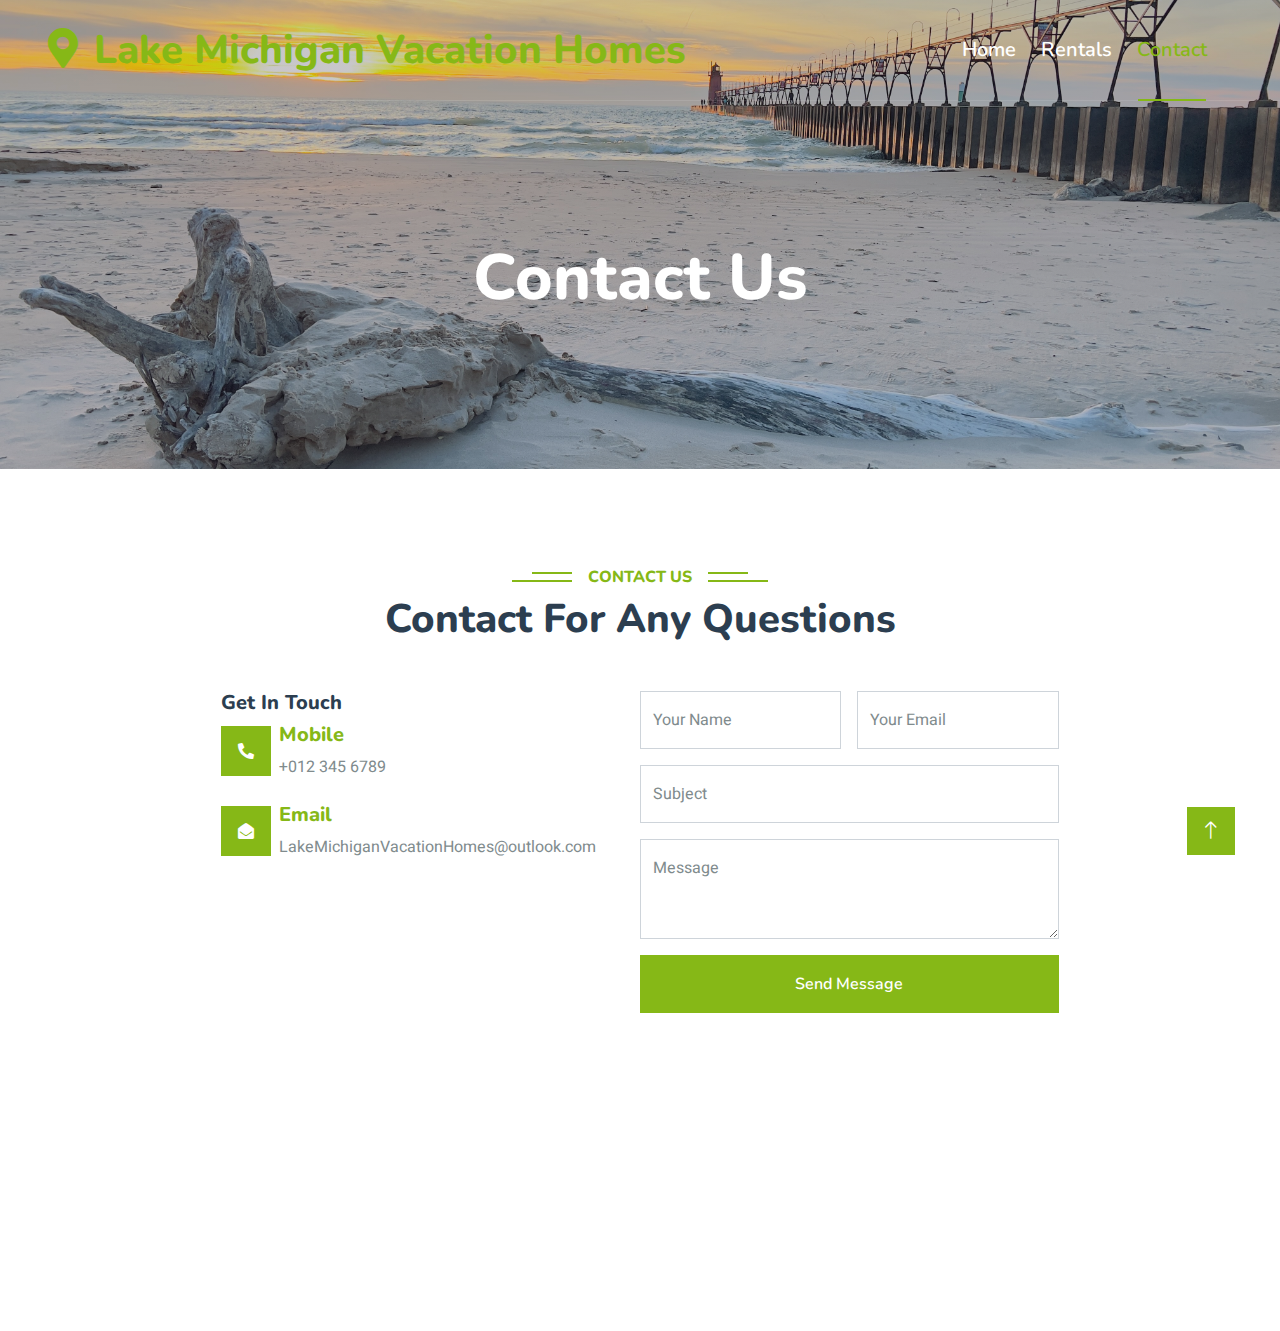
<file: contact.html>
<!DOCTYPE html>
<html lang="en">

<head>
    <meta charset="utf-8">
    <title>Contact</title>
    <meta content="width=device-width, initial-scale=1.0" name="viewport">
    <meta content="" name="keywords">
    <meta content="" name="description">

    <!-- Favicon -->
    <link href="img/favicon.ico" rel="icon">

    <!-- Google Web Fonts -->
    <link rel="preconnect" href="https://fonts.googleapis.com">
    <link rel="preconnect" href="https://fonts.gstatic.com" crossorigin>
    <link href="https://fonts.googleapis.com/css2?family=Heebo:wght@400;500;600&family=Nunito:wght@600;700;800&display=swap" rel="stylesheet">

    <!-- Icon Font Stylesheet -->
    <link href="https://cdnjs.cloudflare.com/ajax/libs/font-awesome/5.10.0/css/all.min.css" rel="stylesheet">
    <link href="https://cdn.jsdelivr.net/npm/bootstrap-icons@1.4.1/font/bootstrap-icons.css" rel="stylesheet">

    <!-- Libraries Stylesheet -->
    <link href="lib/animate/animate.min.css" rel="stylesheet">
    <link href="lib/owlcarousel/assets/owl.carousel.min.css" rel="stylesheet">
    <link href="lib/tempusdominus/css/tempusdominus-bootstrap-4.min.css" rel="stylesheet" />

    <!-- Customized Bootstrap Stylesheet -->
    <link href="css/bootstrap.min.css" rel="stylesheet">

    <!-- Template Stylesheet -->
    <link href="css/style.css" rel="stylesheet">
</head>

<body>
    <!-- Spinner Start -->
    <div id="spinner" class="show bg-white position-fixed translate-middle w-100 vh-100 top-50 start-50 d-flex align-items-center justify-content-center">
        <div class="spinner-border text-primary" style="width: 3rem; height: 3rem;" role="status">
            <span class="sr-only">Loading...</span>
        </div>
    </div>
    <!-- Spinner End -->

    <!-- Navbar & Hero Start -->
    <div class="container-fluid position-relative p-0">
        <nav class="navbar navbar-expand-lg navbar-light px-4 px-lg-5 py-3 py-lg-0">
            <a href="" class="navbar-brand p-0">
                <h1 class="text-primary m-0"><i class="fa fa-map-marker-alt me-3"></i>Lake Michigan Vacation Homes</h1>
                <!-- <img src="img/logo.png" alt="Logo"> -->
            </a>
            <button class="navbar-toggler" type="button" data-bs-toggle="collapse" data-bs-target="#navbarCollapse">
                <span class="fa fa-bars"></span>
            </button>
            <div class="collapse navbar-collapse" id="navbarCollapse">
                <div class="navbar-nav ms-auto py-0">
                    <a href="index.html" class="nav-item nav-link">Home</a>
                    <a href="rentals.html" class="nav-item nav-link">Rentals</a>
                    <a href="contact.html" class="nav-item nav-link active">Contact</a>
                </div>
            </div>
        </nav>

        <div class="container-fluid bg-primary py-5 mb-5 hero-header">
            <div class="container py-5">
                <div class="row justify-content-center py-5">
                    <div class="col-lg-10 pt-lg-5 mt-lg-5 text-center">
                        <h1 class="display-3 text-white animated slideInDown">Contact Us</h1>
                    </div>
                </div>
            </div>
        </div>
    </div>
    <!-- Navbar & Hero End -->


<!-- Contact Start -->
    <div class="container-xxl py-5">
        <div class="row">
            <div class="container">
                <div class="text-center wow fadeInUp" data-wow-delay="0.1s">
                    <h6 class="section-title bg-white text-center text-primary px-3">Contact Us</h6>
                    <h1 class="mb-5">Contact For Any Questions</h1>
                </div>
                <div class="row g-4">
                    <div class="d-flex justify-content-center">
                        <div class="col-lg-4 col-md-6 wow fadeInUp" data-wow-delay="0.1s">
                            <h5>Get In Touch</h5>
                            <div class="d-flex align-items-center mb-4">
                                <div class="d-flex align-items-center justify-content-center flex-shrink-0 bg-primary" style="width: 50px; height: 50px;">
                                    <i class="fa fa-phone-alt text-white"></i>
                                </div>
                                <div class="ms-2">
                                    <h5 class="text-primary">Mobile</h5>
                                    <p class="mb-0">+012 345 6789</p>
                                </div>
                            </div>
                            <div class="d-flex align-items-center">
                                <div class="d-flex align-items-center justify-content-center flex-shrink-0 bg-primary" style="width: 50px; height: 50px;">
                                    <i class="fa fa-envelope-open text-white"></i>
                                </div>
                                <div class="ms-2">
                                    <h5 class="text-primary">Email</h5>
                                    <p class="mb-0">LakeMichiganVacationHomes@outlook.com</p>
                                </div>
                            </div>
                        </div>
                        <!-- write email starts -->
                        <div class="col-lg-4 col-md-12 wow fadeInUp" data-wow-delay="0.5s">
                            <form action="https://formsubmit.co/LakeMichiganVacationHomes@outlook.com" method="POST">
                                <div class="row g-3">
                                    <div class="col-md-6">
                                        <div class="form-floating">
                                            <input type="text" class="form-control" id="name" placeholder="Your Name" name="name">
                                            <label for="name">Your Name</label>
                                        </div>
                                    </div>
                                    <div class="col-md-6">
                                        <div class="form-floating">
                                            <input type="email" class="form-control" id="email" placeholder="Your Email" name="email">
                                            <label for="email">Your Email</label>
                                        </div>
                                    </div>
                                    <div class="col-12">
                                        <div class="form-floating">
                                            <input type="text" class="form-control" id="subject" placeholder="Subject" name="subject">
                                            <label for="subject">Subject</label>
                                        </div>
                                    </div>
                                    <div class="col-12">
                                        <div class="form-floating">
                                            <textarea class="form-control" placeholder="Leave a message here" id="message" style="height: 100px" name="message"></textarea>
                                            <label for="message">Message</label>
                                        </div>
                                    </div>
                                    <div class="col-12">
                                        <button class="btn btn-primary w-100 py-3" type="submit">Send Message</button>
                                    </div>
                                </div>
                            </form>
                        </div>
                    </div>
                </div>
            </div>
        </div>
    </div>
    <!-- Contact End -->

    <!-- Footer Start -->
    <div class="container-fluid bg-dark text-light footer pt-3 mt-3 wow fadeIn" data-wow-delay="0.1s">
        <div class="container py-3">
            <div class="row g-3">
                <div class="col-lg-3 col-md-6">
                    <h4 class="text-white mb-3">Company</h4>
                    <a class="btn btn-link" href="index.html">About Us</a>
                    <a class="btn btn-link" href="contact.html">Contact Us</a>
                </div>
                <div class="col-lg-3 col-md-6">
                    <h4 class="text-white mb-3">Contact</h4>
                    <p class="mb-2"><i class="fa fa-phone-alt me-3"></i>+012 345 67890</p>
                    <p class="mb-2"><i class="fa fa-envelope me-3"></i>LakeMichiganVacationHomes@outlook.com</p>
                </div>
            </div>
        </div>
        <div class="container">
            <div class="copyright">
                <div class="row">
                    <div class="col-md-6 text-center text-md-start mb-3 mb-md-0">
                        &copy; <a class="border-bottom" href="#">Lake Michigan Vacation Homes</a>, All Right Reserved.

                        <!--/*** This template is free as long as you keep the footer author’s credit link/attribution link/backlink. If you'd like to use the template without the footer author’s credit link/attribution link/backlink, you can purchase the Credit Removal License from "https://htmlcodex.com/credit-removal". Thank you for your support. ***/-->
                        Designed By <a class="border-bottom" href="https://htmlcodex.com">HTML Codex</a>
                    </div>
                </div>
            </div>
        </div>
    </div>
    <!-- Footer End -->

    <!-- Back to Top -->
    <a href="#" class="btn btn-lg btn-primary btn-lg-square back-to-top"><i class="bi bi-arrow-up"></i></a>


    <!-- JavaScript Libraries -->
    <script src="https://code.jquery.com/jquery-3.4.1.min.js"></script>
    <script src="https://cdn.jsdelivr.net/npm/bootstrap@5.0.0/dist/js/bootstrap.bundle.min.js"></script>
    <script src="lib/wow/wow.min.js"></script>
    <script src="lib/easing/easing.min.js"></script>
    <script src="lib/waypoints/waypoints.min.js"></script>
    <script src="lib/owlcarousel/owl.carousel.min.js"></script>
    <script src="lib/tempusdominus/js/moment.min.js"></script>
    <script src="lib/tempusdominus/js/moment-timezone.min.js"></script>
    <script src="lib/tempusdominus/js/tempusdominus-bootstrap-4.min.js"></script>

    <!-- Template Javascript -->
    <script src="js/main.js"></script>
</body>

</html>
</file>
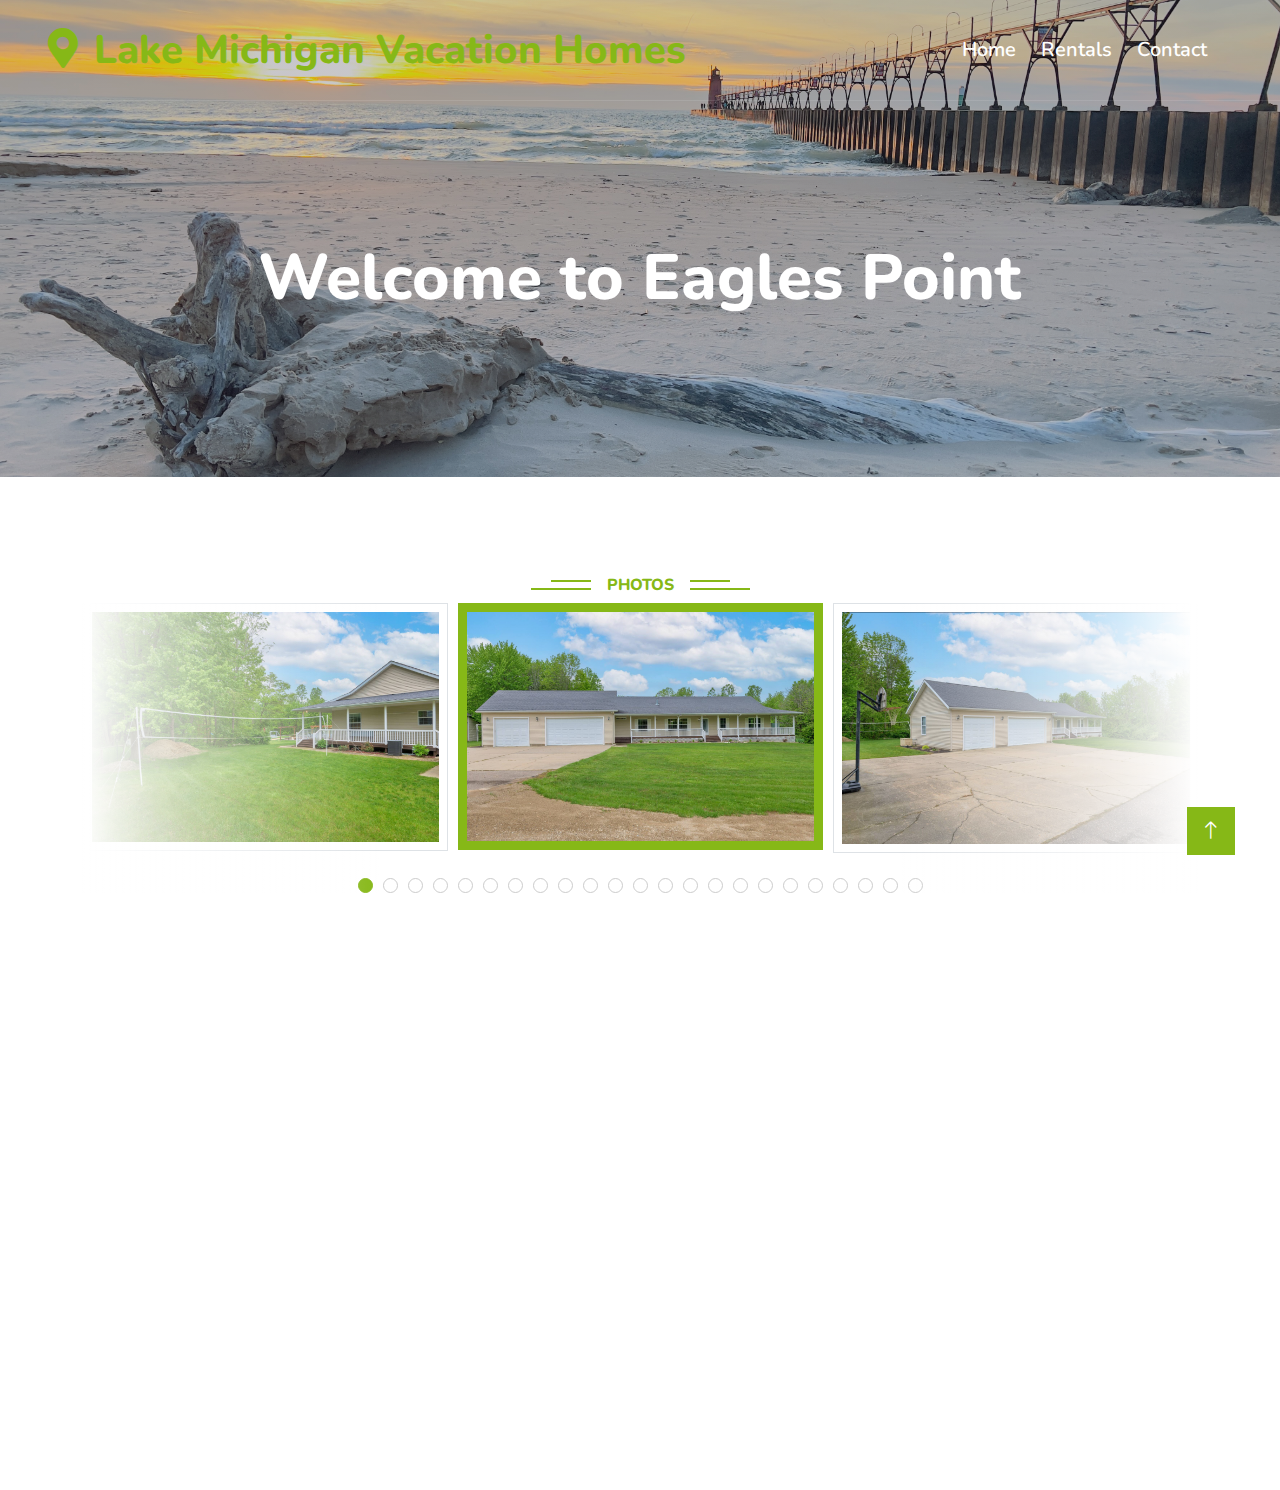
<file: eaglespoint.html>
<!DOCTYPE html>
<html lang="en">

<head>
    <meta charset="utf-8">
    <title>Lake Michigan Vacation Homes</title>
    <meta content="width=device-width, initial-scale=1.0" name="viewport">
    <meta content="" name="keywords">
    <meta content="" name="description">

    <!-- Favicon -->
    <link href="img/favicon.ico" rel="icon">

    <!-- Google Web Fonts -->
    <link rel="preconnect" href="https://fonts.googleapis.com">
    <link rel="preconnect" href="https://fonts.gstatic.com" crossorigin>
    <link href="https://fonts.googleapis.com/css2?family=Heebo:wght@400;500;600&family=Nunito:wght@600;700;800&display=swap" rel="stylesheet">

    <!-- Icon Font Stylesheet -->
    <link href="https://cdnjs.cloudflare.com/ajax/libs/font-awesome/5.10.0/css/all.min.css" rel="stylesheet">
    <link href="https://cdn.jsdelivr.net/npm/bootstrap-icons@1.4.1/font/bootstrap-icons.css" rel="stylesheet">

    <!-- Libraries Stylesheet -->
    <link href="lib/animate/animate.min.css" rel="stylesheet">
    <link href="lib/owlcarousel/assets/owl.carousel.min.css" rel="stylesheet">
    <link href="lib/tempusdominus/css/tempusdominus-bootstrap-4.min.css" rel="stylesheet" />

    <!-- Customized Bootstrap Stylesheet -->
    <link href="css/bootstrap.min.css" rel="stylesheet">

    <!-- Template Stylesheet -->
    <link href="css/style.css" rel="stylesheet">
</head>

<body>
    <!-- Spinner Start -->
    <div id="spinner" class="show bg-white position-fixed translate-middle w-100 vh-100 top-50 start-50 d-flex align-items-center justify-content-center">
        <div class="spinner-border text-primary" style="width: 3rem; height: 3rem;" role="status">
            <span class="sr-only">Loading...</span>
        </div>
    </div>
    <!-- Spinner End -->

    <!-- Navbar & Hero Start -->
    <div class="container-fluid position-relative p-0">
        <nav class="navbar navbar-expand-lg navbar-light px-4 px-lg-5 py-3 py-lg-0">
            <a href="" class="navbar-brand p-0">
                <h1 class="text-primary m-0"><i class="fa fa-map-marker-alt me-3"></i>Lake Michigan Vacation Homes</h1>
                <!-- <img src="img/logo.png" alt="Logo"> -->
            </a>
            <button class="navbar-toggler" type="button" data-bs-toggle="collapse" data-bs-target="#navbarCollapse">
                <span class="fa fa-bars"></span>
            </button>
            <div class="collapse navbar-collapse" id="navbarCollapse">
                <div class="navbar-nav ms-auto py-0">
                    <a href="index.html" class="nav-item nav-link">Home</a>
                    <a href="rentals.html" class="nav-item nav-link">Rentals</a>
                    <a href="contact.html" class="nav-item nav-link">Contact</a>
                </div>
            </div>
        </nav>

        <div class="container-fluid bg-primary py-5 mb-5 hero-header">
            <div class="container py-5">
                <div class="row justify-content-center py-5">
                    <div class="col-lg-10 pt-lg-5 mt-lg-5 text-center">
                        <h1 class="display-3 text-white mb-3 animated slideInDown">Welcome to Eagles Point</h1>
                        <div class="position-relative w-75 mx-auto animated slideInDown">
                        </div>
                    </div>
                </div>
            </div>
        </div>
    </div>
    <!-- Navbar & Hero End -->

    <!-- Picture Start -->
    <div class="container-xxl py-5 wow fadeInUp" data-wow-delay="0.1s">
        <div class="container">
            <div class="text-center">
                <h6 class="section-title bg-white text-center text-primary px-3">Photos</h6>
            </div>
            <div class="owl-carousel testimonial-carousel position-relative">
                <div class="testimonial-item bg-white text-center border p-2">
                    <img src="img/Front.jpg">
                </div>
                <div class="testimonial-item bg-white text-center border p-2">
                    <img src="img/AngleFront.jpg">
                </div>
                <div class="testimonial-item bg-white text-center border p-2">
                    <img src="img/FormalLivingRoom.jpg">
                </div>
                <div class="testimonial-item bg-white text-center border p-2">
                    <img src="img/Kitchen.jpg">
                </div>
                <div class="testimonial-item bg-white text-center border p-2">
                    <img src="img/DinningRoom.jpg">
                </div>
                <div class="testimonial-item bg-white text-center border p-2">
                    <img src="img/LivingRoom.jpg">
                </div>
                <div class="testimonial-item bg-white text-center border p-2">
                    <img src="img/BackLivingRoom.jpg">
                </div>
                <div class="testimonial-item bg-white text-center border p-2">
                    <img src="img/Landry.jpg">
                </div>
                <div class="testimonial-item bg-white text-center border p-2">
                    <img src="img/MasterBedroom.jpg">
                </div>
                <div class="testimonial-item bg-white text-center border p-2">
                    <img src="img/BackMasterBedroom.jpg">
                </div>
                <div class="testimonial-item bg-white text-center border p-2">
                    <img src="img/MasterBed.jpg">
                </div>
                <div class="testimonial-item bg-white text-center border p-2">
                    <img src="img/Closit.jpg">
                </div>
                <div class="testimonial-item bg-white text-center border p-2">
                    <img src="img/MasterBathRoomShower.jpg">
                </div>
                <div class="testimonial-item bg-white text-center border p-2">
                    <img src="img/MasterBathRoom.jpg">
                </div>
                <div class="testimonial-item bg-white text-center border p-2">
                    <img src="img/Room2.jpg">
                </div>
                <div class="testimonial-item bg-white text-center border p-2">
                    <img src="img/Room2Side.jpg">
                </div>
                <div class="testimonial-item bg-white text-center border p-2">
                    <img src="img/Bedroom3.jpg">
                </div>
                <div class="testimonial-item bg-white text-center border p-2">
                    <img src="img/Bathroom.jpg">
                </div>
                <div class="testimonial-item bg-white text-center border p-2">
                    <img src="img/PorchBackYard.jpg">
                </div>
                <div class="testimonial-item bg-white text-center border p-2">
                    <img src="img/BackYard.jpg">
                </div>
                <div class="testimonial-item bg-white text-center border p-2">
                    <img src="img/BackBackYard.jpg">
                </div>
                <div class="testimonial-item bg-white text-center border p-2">
                    <img src="img/SideBackYard.jpg">
                </div>
                <div class="testimonial-item bg-white text-center border p-2">
                    <img src="img/SideYard.jpg">
                </div>
            </div>
        </div>
    </div>
    <!-- Picture End -->

    <!-- Buttons -->
    <div class="container-xxl py-5">
        <div class="container">
            <div class="text-center wow fadeInUp" data-wow-delay="0.1s">
                <a href="HouseRules.html">
                    <button>House Rules</button>
                </a>
                <a href="SleepingArrangement.html">
                    <button>Sleeping Arrangement</button>
                </a>
                <a href="TheSpace.html">
                    <button>The Space</button>
                </a>
                <a href="OutdoorSpace.html">
                    <button>Outdoor Space</button>
                </a>
                <a href="TheLocation.html">
                    <button>The Location</button>
                </a>
                <a href="ThingsToDo.html">
                    <button>Things To Do</button>
                </a>
            </div>
        </div>
    </div>
    <!-- Buttons End -->

    <!-- Eagle Point Start -->
    <div class="text-center wow fadeInUp" data-wow-delay="0.1s">
        <div class="position-relative border border-primary pt-5 pb-4 px-4">
            <h6 class="section-title bg-white text-center text-primary px-3">Eagle Point</h6>
            <p class="mb-4">4862 Hagar Shore Rd, Coloma MI 49038</p>
           
        </div>
    </div>
    <!-- Eagle Point End -->
    
    <!-- Footer Start -->
    <div class="container-fluid bg-dark text-light footer pt-3 mt-3 wow fadeIn" data-wow-delay="0.1s">
        <div class="container py-3">
            <div class="row g-3">
                <div class="col-lg-3 col-md-6">
                    <h4 class="text-white mb-3">Company</h4>
                    <a class="btn btn-link" href="index.html">About Us</a>
                    <a class="btn btn-link" href="contact.html">Contact Us</a>
                </div>
                <div class="col-lg-3 col-md-6">
                    <h4 class="text-white mb-3">Contact</h4>
                    <p class="mb-2"><i class="fa fa-phone-alt me-3"></i>+012 345 67890</p>
                    <p class="mb-2"><i class="fa fa-envelope me-3"></i>LakeMichiganVacationHomes@outlook.com</p>
                </div>
            </div>
        </div>
        <div class="container">
            <div class="copyright">
                <div class="row">
                    <div class="col-md-6 text-center text-md-start mb-3 mb-md-0">
                        &copy; <a class="border-bottom" href="#">Lake Michigan Vacation Homes</a>, All Right Reserved.

                        <!--/*** This template is free as long as you keep the footer author’s credit link/attribution link/backlink. If you'd like to use the template without the footer author’s credit link/attribution link/backlink, you can purchase the Credit Removal License from "https://htmlcodex.com/credit-removal". Thank you for your support. ***/-->
                        Designed By <a class="border-bottom" href="https://htmlcodex.com">HTML Codex</a>
                    </div>
                </div>
            </div>
        </div>
    </div>
    <!-- Footer End -->


    <!-- Back to Top -->
    <a href="#" class="btn btn-lg btn-primary btn-lg-square back-to-top"><i class="bi bi-arrow-up"></i></a>


    <!-- JavaScript Libraries -->
    <script src="https://code.jquery.com/jquery-3.4.1.min.js"></script>
    <script src="https://cdn.jsdelivr.net/npm/bootstrap@5.0.0/dist/js/bootstrap.bundle.min.js"></script>
    <script src="lib/wow/wow.min.js"></script>
    <script src="lib/easing/easing.min.js"></script>
    <script src="lib/waypoints/waypoints.min.js"></script>
    <script src="lib/owlcarousel/owl.carousel.min.js"></script>
    <script src="lib/tempusdominus/js/moment.min.js"></script>
    <script src="lib/tempusdominus/js/moment-timezone.min.js"></script>
    <script src="lib/tempusdominus/js/tempusdominus-bootstrap-4.min.js"></script>

    <!-- Template Javascript -->
    <script src="js/main.js"></script>
</body>

</html>
</file>
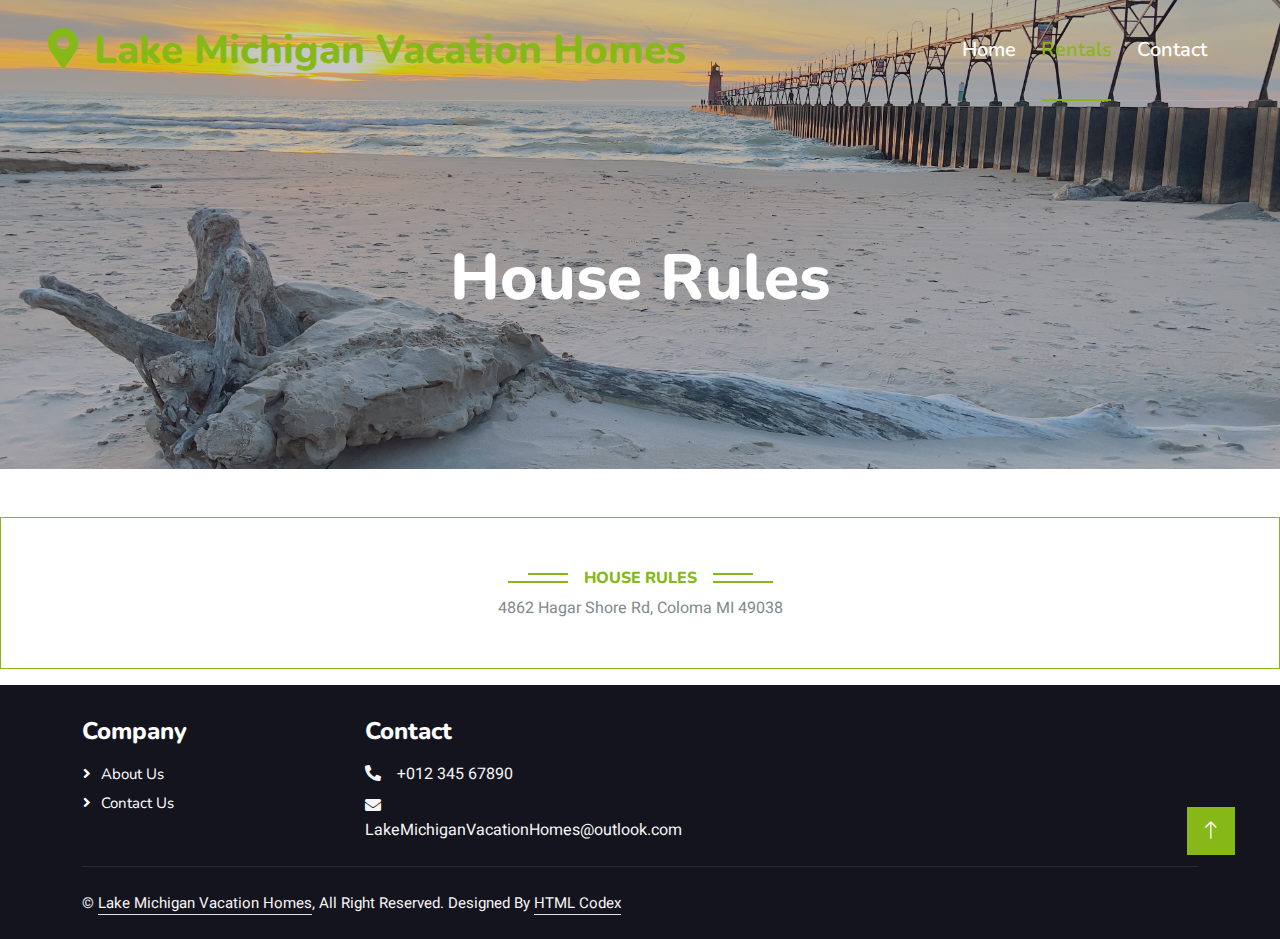
<file: HouseRules.html>
<!DOCTYPE html>
<html lang="en">

<head>
    <meta charset="utf-8">
    <title>Rentals</title>
    <meta content="width=device-width, initial-scale=1.0" name="viewport">
    <meta content="" name="keywords">
    <meta content="" name="description">

    <!-- Favicon -->
    <link href="img/favicon.ico" rel="icon">

    <!-- Google Web Fonts -->
    <link rel="preconnect" href="https://fonts.googleapis.com">
    <link rel="preconnect" href="https://fonts.gstatic.com" crossorigin>
    <link href="https://fonts.googleapis.com/css2?family=Heebo:wght@400;500;600&family=Nunito:wght@600;700;800&display=swap" rel="stylesheet">

    <!-- Icon Font Stylesheet -->
    <link href="https://cdnjs.cloudflare.com/ajax/libs/font-awesome/5.10.0/css/all.min.css" rel="stylesheet">
    <link href="https://cdn.jsdelivr.net/npm/bootstrap-icons@1.4.1/font/bootstrap-icons.css" rel="stylesheet">

    <!-- Libraries Stylesheet -->
    <link href="lib/animate/animate.min.css" rel="stylesheet">
    <link href="lib/owlcarousel/assets/owl.carousel.min.css" rel="stylesheet">
    <link href="lib/tempusdominus/css/tempusdominus-bootstrap-4.min.css" rel="stylesheet" />

    <!-- Customized Bootstrap Stylesheet -->
    <link href="css/bootstrap.min.css" rel="stylesheet">

    <!-- Template Stylesheet -->
    <link href="css/style.css" rel="stylesheet">
</head>

<body>
    <!-- Spinner Start -->
    <div id="spinner" class="show bg-white position-fixed translate-middle w-100 vh-100 top-50 start-50 d-flex align-items-center justify-content-center">
        <div class="spinner-border text-primary" style="width: 3rem; height: 3rem;" role="status">
            <span class="sr-only">Loading...</span>
        </div>
    </div>
    <!-- Spinner End -->

    <!-- Navbar & Hero Start -->
    <div class="container-fluid position-relative p-0">
        <nav class="navbar navbar-expand-lg navbar-light px-4 px-lg-5 py-3 py-lg-0">
            <a href="" class="navbar-brand p-0">
                <h1 class="text-primary m-0"><i class="fa fa-map-marker-alt me-3"></i>Lake Michigan Vacation Homes</h1>
                <!-- <img src="img/logo.png" alt="Logo"> -->
            </a>
            <button class="navbar-toggler" type="button" data-bs-toggle="collapse" data-bs-target="#navbarCollapse">
                <span class="fa fa-bars"></span>
            </button>
            <div class="collapse navbar-collapse" id="navbarCollapse">
                <div class="navbar-nav ms-auto py-0">
                    <a href="index.html" class="nav-item nav-link">Home</a>
                    <a href="rentals.html" class="nav-item nav-link active">Rentals</a>
                    <a href="contact.html" class="nav-item nav-link">Contact</a>
                </div>
            </div>
        </nav>

        <div class="container-fluid bg-primary py-5 mb-5 hero-header">
            <div class="container py-5">
                <div class="row justify-content-center py-5">
                    <div class="col-lg-10 pt-lg-5 mt-lg-5 text-center">
                        <h1 class="display-3 text-white animated slideInDown">House Rules</h1>
                    </div>
                </div>
            </div>
        </div>
    </div>
    <!-- Navbar & Hero End -->
    
    <!-- House Rules Start -->
    <div class="text-center wow fadeInUp" data-wow-delay="0.1s">
        <div class="position-relative border border-primary pt-5 pb-4 px-4">
            <h6 class="section-title bg-white text-center text-primary px-3">House Rules</h6>
            <p class="mb-4">4862 Hagar Shore Rd, Coloma MI 49038</p>
        </div>
    </div>
    <!-- House Rules End -->

    <!-- Footer Start -->
    <div class="container-fluid bg-dark text-light footer pt-3 mt-3 wow fadeIn" data-wow-delay="0.1s">
        <div class="container py-3">
            <div class="row g-3">
                <div class="col-lg-3 col-md-6">
                    <h4 class="text-white mb-3">Company</h4>
                    <a class="btn btn-link" href="index.html">About Us</a>
                    <a class="btn btn-link" href="contact.html">Contact Us</a>
                </div>
                <div class="col-lg-3 col-md-6">
                    <h4 class="text-white mb-3">Contact</h4>
                    <p class="mb-2"><i class="fa fa-phone-alt me-3"></i>+012 345 67890</p>
                    <p class="mb-2"><i class="fa fa-envelope me-3"></i>LakeMichiganVacationHomes@outlook.com</p>
                </div>
            </div>
        </div>
        <div class="container">
            <div class="copyright">
                <div class="row">
                    <div class="col-md-6 text-center text-md-start mb-3 mb-md-0">
                        &copy; <a class="border-bottom" href="#">Lake Michigan Vacation Homes</a>, All Right Reserved.

                        <!--/*** This template is free as long as you keep the footer author’s credit link/attribution link/backlink. If you'd like to use the template without the footer author’s credit link/attribution link/backlink, you can purchase the Credit Removal License from "https://htmlcodex.com/credit-removal". Thank you for your support. ***/-->
                        Designed By <a class="border-bottom" href="https://htmlcodex.com">HTML Codex</a>
                    </div>
                </div>
            </div>
        </div>
    </div>
    <!-- Footer End -->

    <!-- Back to Top -->
    <a href="#" class="btn btn-lg btn-primary btn-lg-square back-to-top"><i class="bi bi-arrow-up"></i></a>


    <!-- JavaScript Libraries -->
    <script src="https://code.jquery.com/jquery-3.4.1.min.js"></script>
    <script src="https://cdn.jsdelivr.net/npm/bootstrap@5.0.0/dist/js/bootstrap.bundle.min.js"></script>
    <script src="lib/wow/wow.min.js"></script>
    <script src="lib/easing/easing.min.js"></script>
    <script src="lib/waypoints/waypoints.min.js"></script>
    <script src="lib/owlcarousel/owl.carousel.min.js"></script>
    <script src="lib/tempusdominus/js/moment.min.js"></script>
    <script src="lib/tempusdominus/js/moment-timezone.min.js"></script>
    <script src="lib/tempusdominus/js/tempusdominus-bootstrap-4.min.js"></script>

    <!-- Template Javascript -->
    <script src="js/main.js"></script>
</body>

</html>
</file>
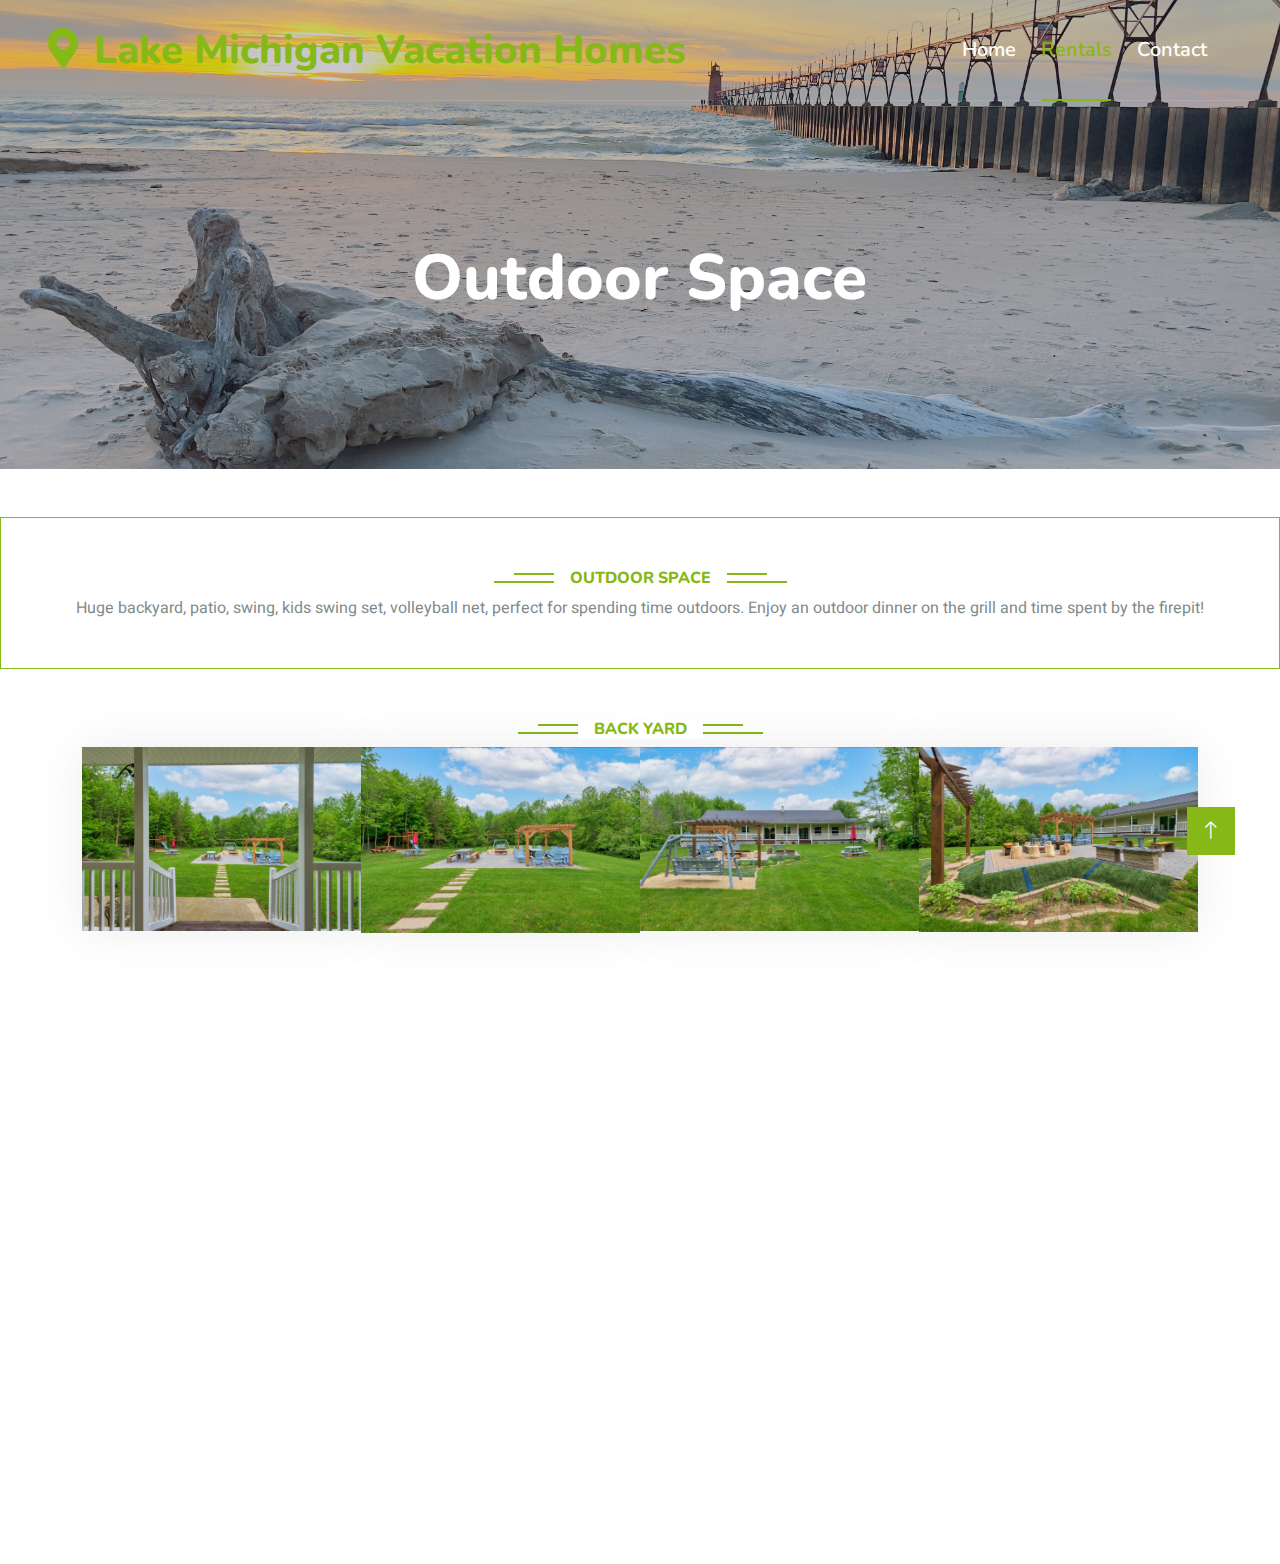
<file: OutdoorSpace.html>
<!DOCTYPE html>
<html lang="en">

<head>
    <meta charset="utf-8">
    <title>Rentals</title>
    <meta content="width=device-width, initial-scale=1.0" name="viewport">
    <meta content="" name="keywords">
    <meta content="" name="description">

    <!-- Favicon -->
    <link href="img/favicon.ico" rel="icon">

    <!-- Google Web Fonts -->
    <link rel="preconnect" href="https://fonts.googleapis.com">
    <link rel="preconnect" href="https://fonts.gstatic.com" crossorigin>
    <link href="https://fonts.googleapis.com/css2?family=Heebo:wght@400;500;600&family=Nunito:wght@600;700;800&display=swap" rel="stylesheet">

    <!-- Icon Font Stylesheet -->
    <link href="https://cdnjs.cloudflare.com/ajax/libs/font-awesome/5.10.0/css/all.min.css" rel="stylesheet">
    <link href="https://cdn.jsdelivr.net/npm/bootstrap-icons@1.4.1/font/bootstrap-icons.css" rel="stylesheet">

    <!-- Libraries Stylesheet -->
    <link href="lib/animate/animate.min.css" rel="stylesheet">
    <link href="lib/owlcarousel/assets/owl.carousel.min.css" rel="stylesheet">
    <link href="lib/tempusdominus/css/tempusdominus-bootstrap-4.min.css" rel="stylesheet" />

    <!-- Customized Bootstrap Stylesheet -->
    <link href="css/bootstrap.min.css" rel="stylesheet">

    <!-- Template Stylesheet -->
    <link href="css/style.css" rel="stylesheet">
</head>

<body>
    <!-- Spinner Start -->
    <div id="spinner" class="show bg-white position-fixed translate-middle w-100 vh-100 top-50 start-50 d-flex align-items-center justify-content-center">
        <div class="spinner-border text-primary" style="width: 3rem; height: 3rem;" role="status">
            <span class="sr-only">Loading...</span>
        </div>
    </div>
    <!-- Spinner End -->

    <!-- Navbar & Hero Start -->
    <div class="container-fluid position-relative p-0">
        <nav class="navbar navbar-expand-lg navbar-light px-4 px-lg-5 py-3 py-lg-0">
            <a href="" class="navbar-brand p-0">
                <h1 class="text-primary m-0"><i class="fa fa-map-marker-alt me-3"></i>Lake Michigan Vacation Homes</h1>
                <!-- <img src="img/logo.png" alt="Logo"> -->
            </a>
            <button class="navbar-toggler" type="button" data-bs-toggle="collapse" data-bs-target="#navbarCollapse">
                <span class="fa fa-bars"></span>
            </button>
            <div class="collapse navbar-collapse" id="navbarCollapse">
                <div class="navbar-nav ms-auto py-0">
                    <a href="index.html" class="nav-item nav-link">Home</a>
                    <a href="rentals.html" class="nav-item nav-link active">Rentals</a>
                    <a href="contact.html" class="nav-item nav-link">Contact</a>
                </div>
            </div>
        </nav>

        <div class="container-fluid bg-primary py-5 mb-5 hero-header">
            <div class="container py-5">
                <div class="row justify-content-center py-5">
                    <div class="col-lg-10 pt-lg-5 mt-lg-5 text-center">
                        <h1 class="display-3 text-white animated slideInDown">Outdoor Space</h1>
                    </div>
                </div>
            </div>
        </div>
    </div>
    <!-- Navbar & Hero End -->
    
    <!-- Outdoor Space Start -->
    <div class="text-center wow fadeInUp" data-wow-delay="0.1s">
        <div class="position-relative border border-primary pt-5 pb-4 px-4">
            <h6 class="section-title bg-white text-center text-primary px-3">Outdoor Space</h6>
            <p class="mb-4">Huge backyard, patio, swing, kids swing set, volleyball net, perfect for spending time outdoors. Enjoy an outdoor dinner on the grill and time spent by the firepit!</p>
        </div>
    </div>
    <!-- Outdoor Space End -->

    <!-- BAck Yard Start -->
    <div class="container-xxl py-5">
        <div class="container">
            <div class="text-center wow fadeInUp" data-wow-delay="0.1s">
                <h6 class="section-title bg-white text-center text-primary px-3">Back Yard</h6>
            </div>
            <div class="row g-3">
                <div class="d-flex justify-content-center">
                    <div class="col-lg-3 col-md-6 wow fadeInUp" data-wow-delay="0.1s">
                        <div class="team-item">
                            <div class="overflow-hidden">
                                <a class="position-relative d-block overflow-hidden">
                                    <img class="img-fluid" src="img/PorchBackYard.jpg">
                                </a>
                            </div>
                        </div>
                    </div>
                    <div class="col-lg-3 col-md-6 wow fadeInUp" data-wow-delay="0.3s">
                        <div class="team-item">
                            <div class="overflow-hidden">
                                <a class="position-relative d-block overflow-hidden">
                                    <img class="img-fluid" src="img/BackYard.jpg">
                                </a>
                            </div>
                        </div>
                    </div>
                    <div class="col-lg-3 col-md-6 wow fadeInUp" data-wow-delay="0.5s">
                        <div class="team-item">
                            <div class="overflow-hidden">
                                <a class="position-relative d-block overflow-hidden">
                                    <img class="img-fluid" src="img/BackBackYard.jpg">
                                </a>
                            </div>
                        </div>
                    </div>
                    <div class="col-lg-3 col-md-6 wow fadeInUp" data-wow-delay="0.1s">
                        <div class="team-item">
                            <div class="overflow-hidden">
                                <a class="position-relative d-block overflow-hidden">
                                    <img class="img-fluid" src="img/SideBackYard.jpg">
                                </a>
                            </div>
                        </div>
                    </div>
                </div>
            </div>
        </div>
    </div>
    <!-- Back Yard End -->

    <!-- Front/side Yard Start -->
    <div class="container-xxl py-5">
        <div class="container">
            <div class="text-center wow fadeInUp" data-wow-delay="0.1s">
                <h6 class="section-title bg-white text-center text-primary px-3">Front/Side Yard</h6>
            </div>
            <div class="row g-3">
                <div class="d-flex justify-content-center">
                    <div class="col-lg-3 col-md-6 wow fadeInUp" data-wow-delay="0.1s">
                        <div class="team-item">
                            <div class="overflow-hidden">
                                <a class="position-relative d-block overflow-hidden">
                                    <img class="img-fluid" src="img/SideYard.jpg">
                                </a>
                            </div>
                        </div>
                    </div>
                    <div class="col-lg-3 col-md-6 wow fadeInUp" data-wow-delay="0.3s">
                        <div class="team-item">
                            <div class="overflow-hidden">
                                <a class="position-relative d-block overflow-hidden">
                                    <img class="img-fluid" src="img/AngleFront.jpg">
                                </a>
                            </div>
                        </div>
                    </div>
                </div>
            </div>
        </div>
    </div>
    <!-- Front/side Yard End -->
    
    <!-- Footer Start -->
    <div class="container-fluid bg-dark text-light footer pt-3 mt-3 wow fadeIn" data-wow-delay="0.1s">
        <div class="container py-3">
            <div class="row g-3">
                <div class="col-lg-3 col-md-6">
                    <h4 class="text-white mb-3">Company</h4>
                    <a class="btn btn-link" href="index.html">About Us</a>
                    <a class="btn btn-link" href="contact.html">Contact Us</a>
                </div>
                <div class="col-lg-3 col-md-6">
                    <h4 class="text-white mb-3">Contact</h4>
                    <p class="mb-2"><i class="fa fa-phone-alt me-3"></i>+012 345 67890</p>
                    <p class="mb-2"><i class="fa fa-envelope me-3"></i>LakeMichiganVacationHomes@outlook.com</p>
                </div>
            </div>
        </div>
        <div class="container">
            <div class="copyright">
                <div class="row">
                    <div class="col-md-6 text-center text-md-start mb-3 mb-md-0">
                        &copy; <a class="border-bottom" href="#">Lake Michigan Vacation Homes</a>, All Right Reserved.

                        <!--/*** This template is free as long as you keep the footer author’s credit link/attribution link/backlink. If you'd like to use the template without the footer author’s credit link/attribution link/backlink, you can purchase the Credit Removal License from "https://htmlcodex.com/credit-removal". Thank you for your support. ***/-->
                        Designed By <a class="border-bottom" href="https://htmlcodex.com">HTML Codex</a>
                    </div>
                </div>
            </div>
        </div>
    </div>
    <!-- Footer End -->

    <!-- Back to Top -->
    <a href="#" class="btn btn-lg btn-primary btn-lg-square back-to-top"><i class="bi bi-arrow-up"></i></a>


    <!-- JavaScript Libraries -->
    <script src="https://code.jquery.com/jquery-3.4.1.min.js"></script>
    <script src="https://cdn.jsdelivr.net/npm/bootstrap@5.0.0/dist/js/bootstrap.bundle.min.js"></script>
    <script src="lib/wow/wow.min.js"></script>
    <script src="lib/easing/easing.min.js"></script>
    <script src="lib/waypoints/waypoints.min.js"></script>
    <script src="lib/owlcarousel/owl.carousel.min.js"></script>
    <script src="lib/tempusdominus/js/moment.min.js"></script>
    <script src="lib/tempusdominus/js/moment-timezone.min.js"></script>
    <script src="lib/tempusdominus/js/tempusdominus-bootstrap-4.min.js"></script>

    <!-- Template Javascript -->
    <script src="js/main.js"></script>
</body>

</html>
</file>
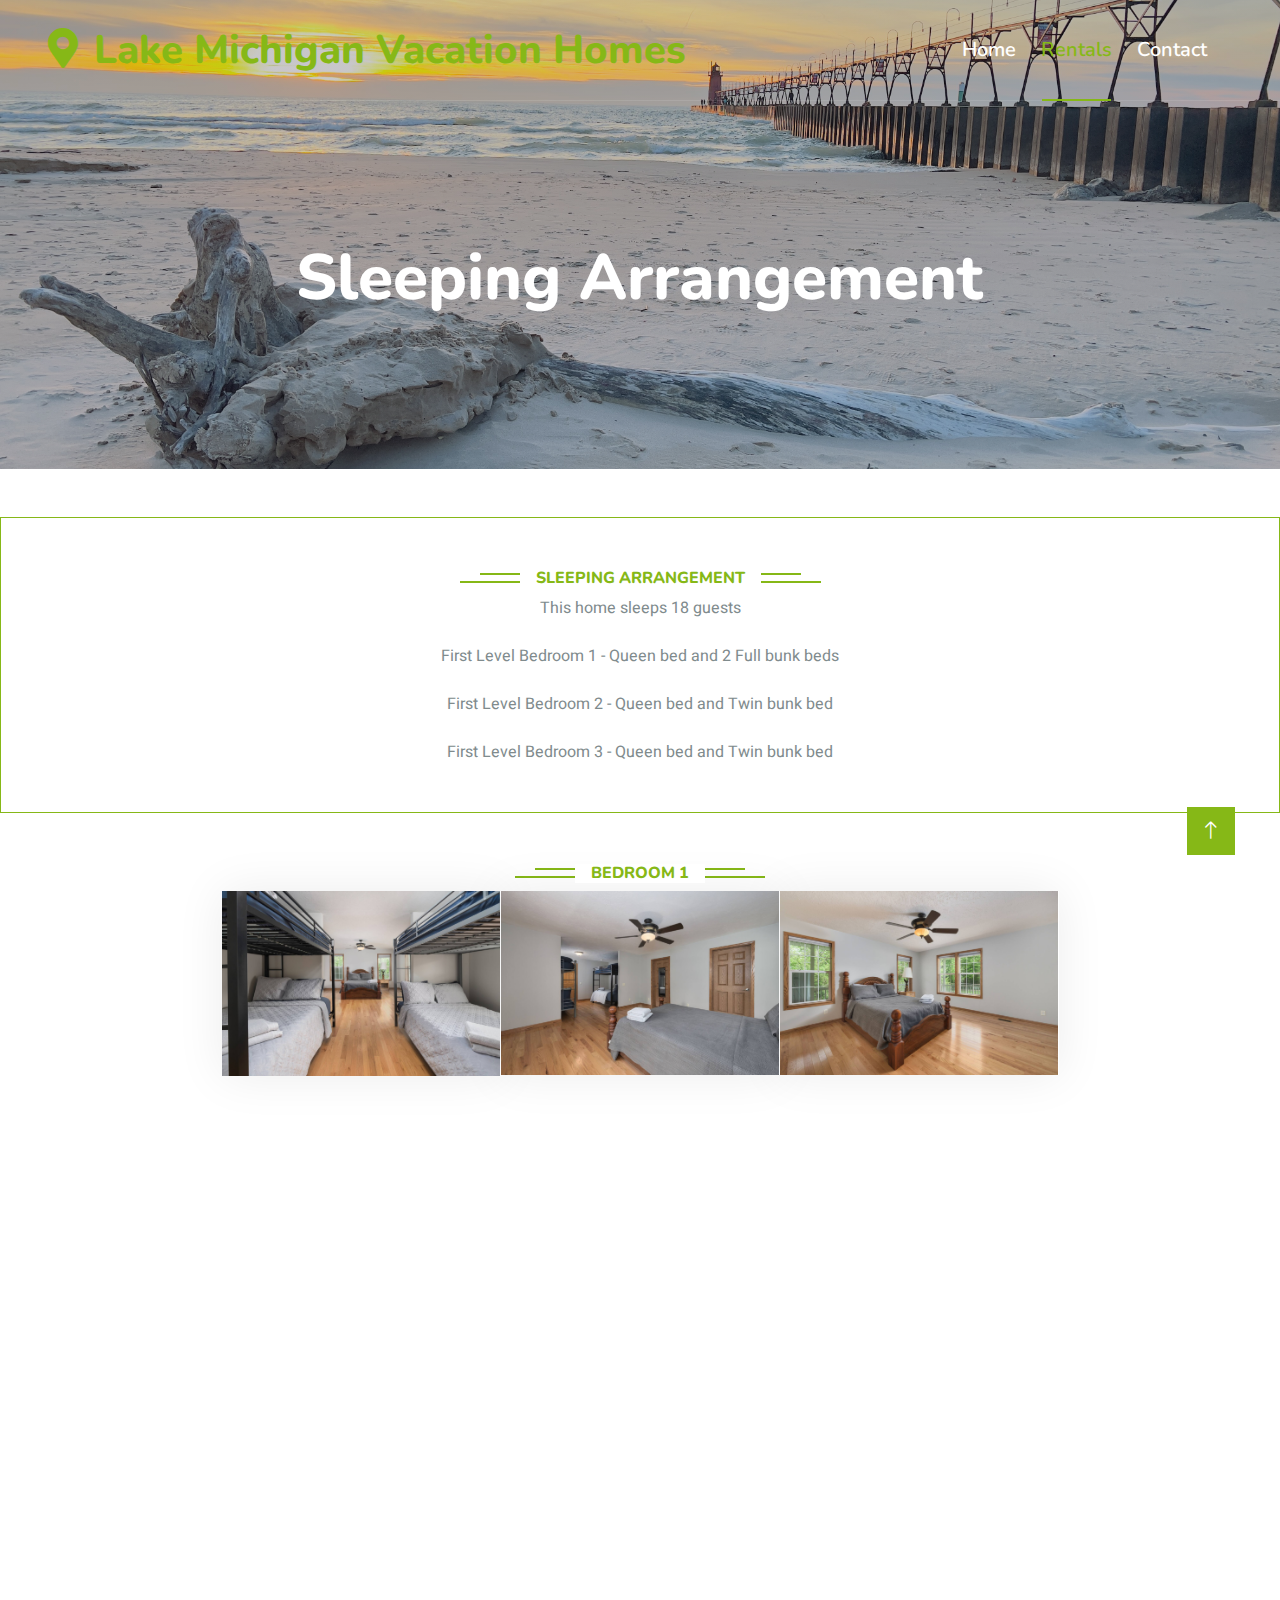
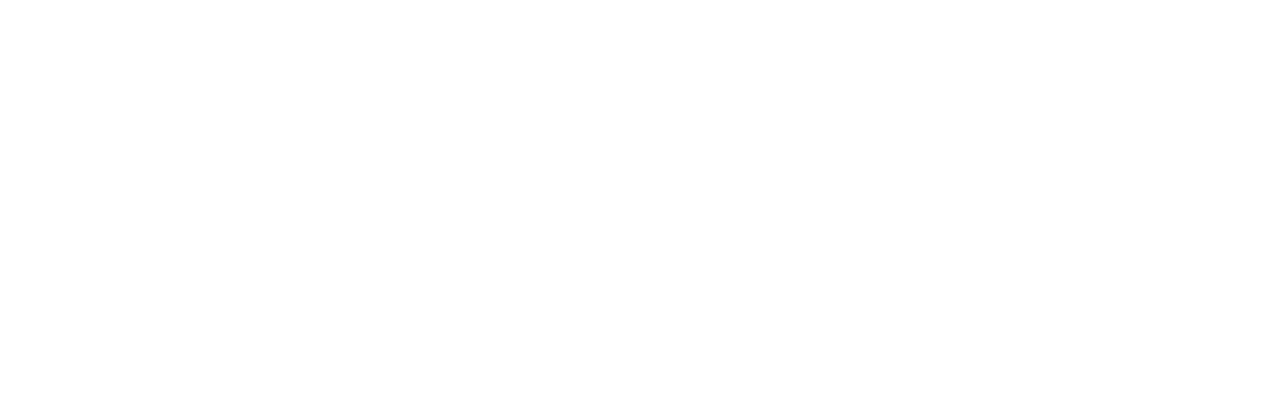
<file: SleepingArrangement.html>
<!DOCTYPE html>
<html lang="en">

<head>
    <meta charset="utf-8">
    <title>Rentals</title>
    <meta content="width=device-width, initial-scale=1.0" name="viewport">
    <meta content="" name="keywords">
    <meta content="" name="description">

    <!-- Favicon -->
    <link href="img/favicon.ico" rel="icon">

    <!-- Google Web Fonts -->
    <link rel="preconnect" href="https://fonts.googleapis.com">
    <link rel="preconnect" href="https://fonts.gstatic.com" crossorigin>
    <link href="https://fonts.googleapis.com/css2?family=Heebo:wght@400;500;600&family=Nunito:wght@600;700;800&display=swap" rel="stylesheet">

    <!-- Icon Font Stylesheet -->
    <link href="https://cdnjs.cloudflare.com/ajax/libs/font-awesome/5.10.0/css/all.min.css" rel="stylesheet">
    <link href="https://cdn.jsdelivr.net/npm/bootstrap-icons@1.4.1/font/bootstrap-icons.css" rel="stylesheet">

    <!-- Libraries Stylesheet -->
    <link href="lib/animate/animate.min.css" rel="stylesheet">
    <link href="lib/owlcarousel/assets/owl.carousel.min.css" rel="stylesheet">
    <link href="lib/tempusdominus/css/tempusdominus-bootstrap-4.min.css" rel="stylesheet" />

    <!-- Customized Bootstrap Stylesheet -->
    <link href="css/bootstrap.min.css" rel="stylesheet">

    <!-- Template Stylesheet -->
    <link href="css/style.css" rel="stylesheet">
</head>

<body>
    <!-- Spinner Start -->
    <div id="spinner" class="show bg-white position-fixed translate-middle w-100 vh-100 top-50 start-50 d-flex align-items-center justify-content-center">
        <div class="spinner-border text-primary" style="width: 3rem; height: 3rem;" role="status">
            <span class="sr-only">Loading...</span>
        </div>
    </div>
    <!-- Spinner End -->

    <!-- Navbar & Hero Start -->
    <div class="container-fluid position-relative p-0">
        <nav class="navbar navbar-expand-lg navbar-light px-4 px-lg-5 py-3 py-lg-0">
            <a href="" class="navbar-brand p-0">
                <h1 class="text-primary m-0"><i class="fa fa-map-marker-alt me-3"></i>Lake Michigan Vacation Homes</h1>
                <!-- <img src="img/logo.png" alt="Logo"> -->
            </a>
            <button class="navbar-toggler" type="button" data-bs-toggle="collapse" data-bs-target="#navbarCollapse">
                <span class="fa fa-bars"></span>
            </button>
            <div class="collapse navbar-collapse" id="navbarCollapse">
                <div class="navbar-nav ms-auto py-0">
                    <a href="index.html" class="nav-item nav-link">Home</a>
                    <a href="rentals.html" class="nav-item nav-link active">Rentals</a>
                    <a href="contact.html" class="nav-item nav-link">Contact</a>
                </div>
            </div>
        </nav>

        <div class="container-fluid bg-primary py-5 mb-5 hero-header">
            <div class="container py-5">
                <div class="row justify-content-center py-5">
                    <div class="col-lg-10 pt-lg-5 mt-lg-5 text-center">
                        <h1 class="display-3 text-white animated slideInDown">Sleeping Arrangement</h1>
                    </div>
                </div>
            </div>
        </div>
    </div>
    <!-- Navbar & Hero End -->
    
    <!-- Sleeping Arrangement Start -->
    <div class="text-center wow fadeInUp" data-wow-delay="0.1s">
        <div class="position-relative border border-primary pt-5 pb-4 px-4">
            <h6 class="section-title bg-white text-center text-primary px-3">Sleeping Arrangement</h6>
            <p class="mb-4">This home sleeps 18 guests</p>
            <p class="mb-4">First Level Bedroom 1 - Queen bed and 2 Full bunk beds</p>
            <p class="mb-4">First Level Bedroom 2 - Queen bed and Twin bunk bed</p>
            <p class="mb-4">First Level Bedroom 3 - Queen bed and Twin bunk bed</p>
        </div>
    </div>
    <!-- Sleeping Arrangement End -->

    <!-- Bedroom 1 Start -->
    <div class="container-xxl py-5">
        <div class="container">
            <div class="text-center wow fadeInUp" data-wow-delay="0.1s">
                <h6 class="section-title bg-white text-center text-primary px-3">Bedroom 1</h6>
            </div>
            <div class="row g-3">
                <div class="d-flex justify-content-center">
                    <div class="col-lg-3 col-md-6 wow fadeInUp" data-wow-delay="0.1s">
                        <div class="team-item">
                            <div class="overflow-hidden">
                                <a class="position-relative d-block overflow-hidden">
                                    <img class="img-fluid" src="img/MasterBedroom.jpg">
                                </a>
                            </div>
                        </div>
                    </div>
                    <div class="col-lg-3 col-md-6 wow fadeInUp" data-wow-delay="0.3s">
                        <div class="team-item">
                            <div class="overflow-hidden">
                                <a class="position-relative d-block overflow-hidden">
                                    <img class="img-fluid" src="img/BackMasterBedroom.jpg">
                                </a>
                            </div>
                        </div>
                    </div>
                    <div class="col-lg-3 col-md-6 wow fadeInUp" data-wow-delay="0.5s">
                        <div class="team-item">
                            <div class="overflow-hidden">
                                <a class="position-relative d-block overflow-hidden">
                                    <img class="img-fluid" src="img/MasterBed.jpg">
                                </a>
                            </div>
                        </div>
                    </div>
                </div>
            </div>
        </div>
    </div>
    <!-- Bedroom 1 End -->

    <!-- Bedroom 2 Start -->
    <div class="container-xxl py-5">
        <div class="container">
            <div class="text-center wow fadeInUp" data-wow-delay="0.1s">
                <h6 class="section-title bg-white text-center text-primary px-3">Bedroom 2</h6>
            </div>
            <div class="row g-3">
                <div class="d-flex justify-content-center">
                    <div class="col-lg-3 col-md-6 wow fadeInUp" data-wow-delay="0.1s">
                        <div class="team-item">
                            <div class="overflow-hidden">
                                <a class="position-relative d-block overflow-hidden">
                                    <img class="img-fluid" src="img/Room2.jpg">
                                </a>
                            </div>
                        </div>
                    </div>
                    <div class="col-lg-3 col-md-6 wow fadeInUp" data-wow-delay="0.3s">
                        <div class="team-item">
                            <div class="overflow-hidden">
                                <a class="position-relative d-block overflow-hidden">
                                    <img class="img-fluid" src="img/Room2Side.jpg">
                                </a>
                            </div>
                        </div>
                    </div>
                </div>
            </div>
        </div>
    </div>
    <!-- Bedroom 2 End -->

    <!-- Bedroom 3 Start -->
    <div class="container-xxl py-5">
        <div class="container">
            <div class="text-center wow fadeInUp" data-wow-delay="0.1s">
                <h6 class="section-title bg-white text-center text-primary px-3">Bedroom 3</h6>
            </div>
            <div class="row g-3">
                <div class="d-flex justify-content-center">
                    <div class="col-lg-3 col-md-6 wow fadeInUp" data-wow-delay="0.1s">
                        <div class="team-item">
                            <div class="overflow-hidden">
                                <a class="position-relative d-block overflow-hidden">
                                    <img class="img-fluid" src="img/Bedroom3.jpg">
                                </a>
                            </div>
                        </div>
                    </div>
                </div>
            </div>
        </div>
    </div>
    <!-- Bedroom 3 End -->

    <!-- Footer Start -->
    <div class="container-fluid bg-dark text-light footer pt-3 mt-3 wow fadeIn" data-wow-delay="0.1s">
        <div class="container py-3">
            <div class="row g-3">
                <div class="col-lg-3 col-md-6">
                    <h4 class="text-white mb-3">Company</h4>
                    <a class="btn btn-link" href="index.html">About Us</a>
                    <a class="btn btn-link" href="contact.html">Contact Us</a>
                </div>
                <div class="col-lg-3 col-md-6">
                    <h4 class="text-white mb-3">Contact</h4>
                    <p class="mb-2"><i class="fa fa-phone-alt me-3"></i>+012 345 67890</p>
                    <p class="mb-2"><i class="fa fa-envelope me-3"></i>LakeMichiganVacationHomes@outlook.com</p>
                </div>
            </div>
        </div>
        <div class="container">
            <div class="copyright">
                <div class="row">
                    <div class="col-md-6 text-center text-md-start mb-3 mb-md-0">
                        &copy; <a class="border-bottom" href="#">Lake Michigan Vacation Homes</a>, All Right Reserved.

                        <!--/*** This template is free as long as you keep the footer author’s credit link/attribution link/backlink. If you'd like to use the template without the footer author’s credit link/attribution link/backlink, you can purchase the Credit Removal License from "https://htmlcodex.com/credit-removal". Thank you for your support. ***/-->
                        Designed By <a class="border-bottom" href="https://htmlcodex.com">HTML Codex</a>
                    </div>
                </div>
            </div>
        </div>
    </div>
    <!-- Footer End -->

    <!-- Back to Top -->
    <a href="#" class="btn btn-lg btn-primary btn-lg-square back-to-top"><i class="bi bi-arrow-up"></i></a>


    <!-- JavaScript Libraries -->
    <script src="https://code.jquery.com/jquery-3.4.1.min.js"></script>
    <script src="https://cdn.jsdelivr.net/npm/bootstrap@5.0.0/dist/js/bootstrap.bundle.min.js"></script>
    <script src="lib/wow/wow.min.js"></script>
    <script src="lib/easing/easing.min.js"></script>
    <script src="lib/waypoints/waypoints.min.js"></script>
    <script src="lib/owlcarousel/owl.carousel.min.js"></script>
    <script src="lib/tempusdominus/js/moment.min.js"></script>
    <script src="lib/tempusdominus/js/moment-timezone.min.js"></script>
    <script src="lib/tempusdominus/js/tempusdominus-bootstrap-4.min.js"></script>

    <!-- Template Javascript -->
    <script src="js/main.js"></script>
</body>

</html>
</file>
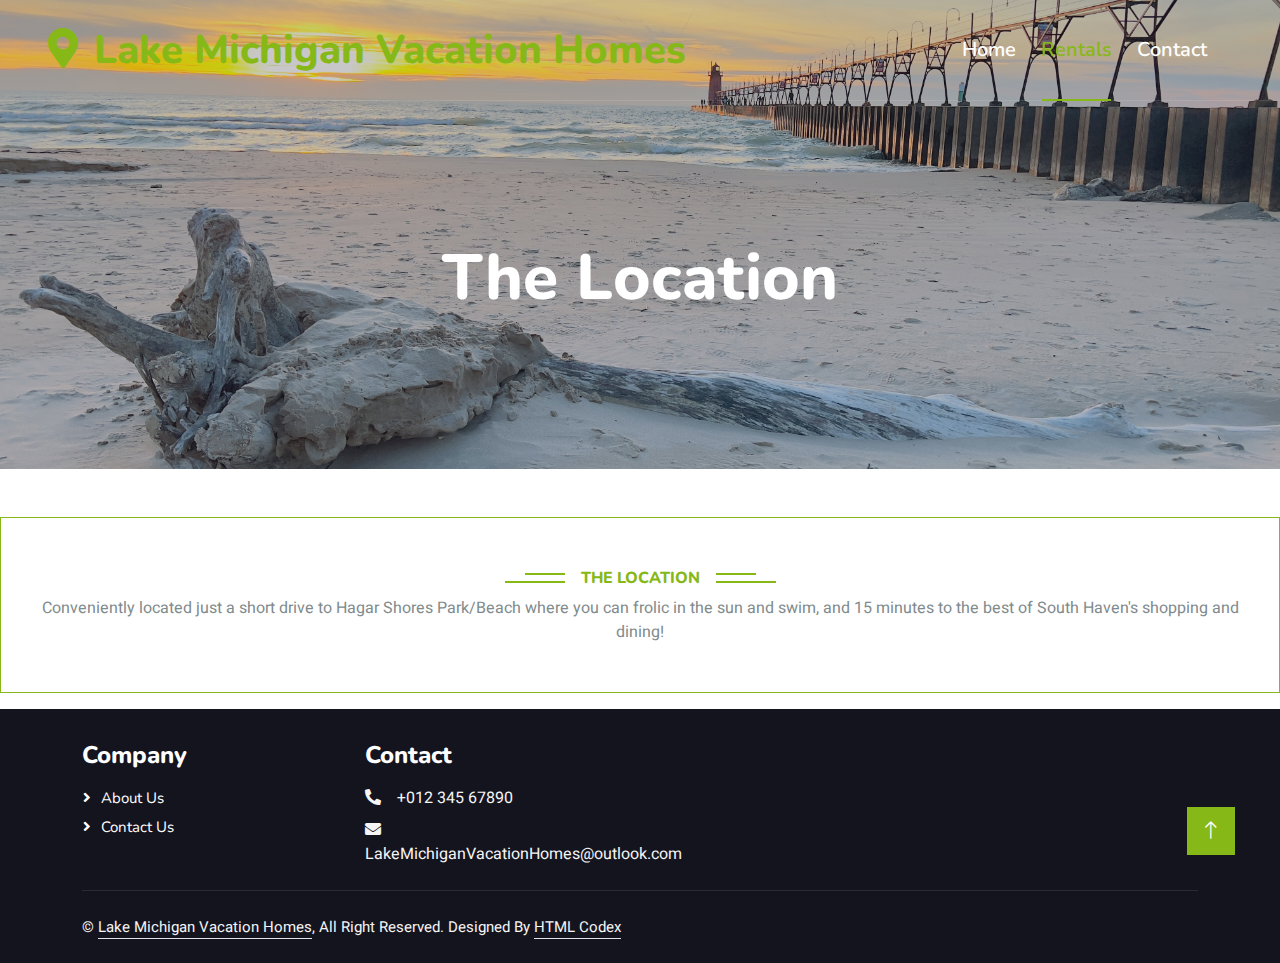
<file: TheLocation.html>
<!DOCTYPE html>
<html lang="en">

<head>
    <meta charset="utf-8">
    <title>Rentals</title>
    <meta content="width=device-width, initial-scale=1.0" name="viewport">
    <meta content="" name="keywords">
    <meta content="" name="description">

    <!-- Favicon -->
    <link href="img/favicon.ico" rel="icon">

    <!-- Google Web Fonts -->
    <link rel="preconnect" href="https://fonts.googleapis.com">
    <link rel="preconnect" href="https://fonts.gstatic.com" crossorigin>
    <link href="https://fonts.googleapis.com/css2?family=Heebo:wght@400;500;600&family=Nunito:wght@600;700;800&display=swap" rel="stylesheet">

    <!-- Icon Font Stylesheet -->
    <link href="https://cdnjs.cloudflare.com/ajax/libs/font-awesome/5.10.0/css/all.min.css" rel="stylesheet">
    <link href="https://cdn.jsdelivr.net/npm/bootstrap-icons@1.4.1/font/bootstrap-icons.css" rel="stylesheet">

    <!-- Libraries Stylesheet -->
    <link href="lib/animate/animate.min.css" rel="stylesheet">
    <link href="lib/owlcarousel/assets/owl.carousel.min.css" rel="stylesheet">
    <link href="lib/tempusdominus/css/tempusdominus-bootstrap-4.min.css" rel="stylesheet" />

    <!-- Customized Bootstrap Stylesheet -->
    <link href="css/bootstrap.min.css" rel="stylesheet">

    <!-- Template Stylesheet -->
    <link href="css/style.css" rel="stylesheet">
</head>

<body>
    <!-- Spinner Start -->
    <div id="spinner" class="show bg-white position-fixed translate-middle w-100 vh-100 top-50 start-50 d-flex align-items-center justify-content-center">
        <div class="spinner-border text-primary" style="width: 3rem; height: 3rem;" role="status">
            <span class="sr-only">Loading...</span>
        </div>
    </div>
    <!-- Spinner End -->

    <!-- Navbar & Hero Start -->
    <div class="container-fluid position-relative p-0">
        <nav class="navbar navbar-expand-lg navbar-light px-4 px-lg-5 py-3 py-lg-0">
            <a href="" class="navbar-brand p-0">
                <h1 class="text-primary m-0"><i class="fa fa-map-marker-alt me-3"></i>Lake Michigan Vacation Homes</h1>
                <!-- <img src="img/logo.png" alt="Logo"> -->
            </a>
            <button class="navbar-toggler" type="button" data-bs-toggle="collapse" data-bs-target="#navbarCollapse">
                <span class="fa fa-bars"></span>
            </button>
            <div class="collapse navbar-collapse" id="navbarCollapse">
                <div class="navbar-nav ms-auto py-0">
                    <a href="index.html" class="nav-item nav-link">Home</a>
                    <a href="rentals.html" class="nav-item nav-link active">Rentals</a>
                    <a href="contact.html" class="nav-item nav-link">Contact</a>
                </div>
            </div>
        </nav>

        <div class="container-fluid bg-primary py-5 mb-5 hero-header">
            <div class="container py-5">
                <div class="row justify-content-center py-5">
                    <div class="col-lg-10 pt-lg-5 mt-lg-5 text-center">
                        <h1 class="display-3 text-white animated slideInDown">The Location</h1>
                    </div>
                </div>
            </div>
        </div>
    </div>
    <!-- Navbar & Hero End -->
    
    <!-- The Location Start -->
    <div class="text-center wow fadeInUp" data-wow-delay="0.1s">
        <div class="position-relative border border-primary pt-5 pb-4 px-4">
            <h6 class="section-title bg-white text-center text-primary px-3">The Location</h6>
            <p class="mb-4">Conveniently located just a short drive to Hagar Shores Park/Beach where you can frolic in the sun and swim, and 15 minutes to the best of South Haven's shopping and dining!</p>
        </div>
    </div>
    <!-- The Location End -->

    <!-- Footer Start -->
    <div class="container-fluid bg-dark text-light footer pt-3 mt-3 wow fadeIn" data-wow-delay="0.1s">
        <div class="container py-3">
            <div class="row g-3">
                <div class="col-lg-3 col-md-6">
                    <h4 class="text-white mb-3">Company</h4>
                    <a class="btn btn-link" href="index.html">About Us</a>
                    <a class="btn btn-link" href="contact.html">Contact Us</a>
                </div>
                <div class="col-lg-3 col-md-6">
                    <h4 class="text-white mb-3">Contact</h4>
                    <p class="mb-2"><i class="fa fa-phone-alt me-3"></i>+012 345 67890</p>
                    <p class="mb-2"><i class="fa fa-envelope me-3"></i>LakeMichiganVacationHomes@outlook.com</p>
                </div>
            </div>
        </div>
        <div class="container">
            <div class="copyright">
                <div class="row">
                    <div class="col-md-6 text-center text-md-start mb-3 mb-md-0">
                        &copy; <a class="border-bottom" href="#">Lake Michigan Vacation Homes</a>, All Right Reserved.

                        <!--/*** This template is free as long as you keep the footer author’s credit link/attribution link/backlink. If you'd like to use the template without the footer author’s credit link/attribution link/backlink, you can purchase the Credit Removal License from "https://htmlcodex.com/credit-removal". Thank you for your support. ***/-->
                        Designed By <a class="border-bottom" href="https://htmlcodex.com">HTML Codex</a>
                    </div>
                </div>
            </div>
        </div>
    </div>
    <!-- Footer End -->

    <!-- Back to Top -->
    <a href="#" class="btn btn-lg btn-primary btn-lg-square back-to-top"><i class="bi bi-arrow-up"></i></a>


    <!-- JavaScript Libraries -->
    <script src="https://code.jquery.com/jquery-3.4.1.min.js"></script>
    <script src="https://cdn.jsdelivr.net/npm/bootstrap@5.0.0/dist/js/bootstrap.bundle.min.js"></script>
    <script src="lib/wow/wow.min.js"></script>
    <script src="lib/easing/easing.min.js"></script>
    <script src="lib/waypoints/waypoints.min.js"></script>
    <script src="lib/owlcarousel/owl.carousel.min.js"></script>
    <script src="lib/tempusdominus/js/moment.min.js"></script>
    <script src="lib/tempusdominus/js/moment-timezone.min.js"></script>
    <script src="lib/tempusdominus/js/tempusdominus-bootstrap-4.min.js"></script>

    <!-- Template Javascript -->
    <script src="js/main.js"></script>
</body>

</html>
</file>
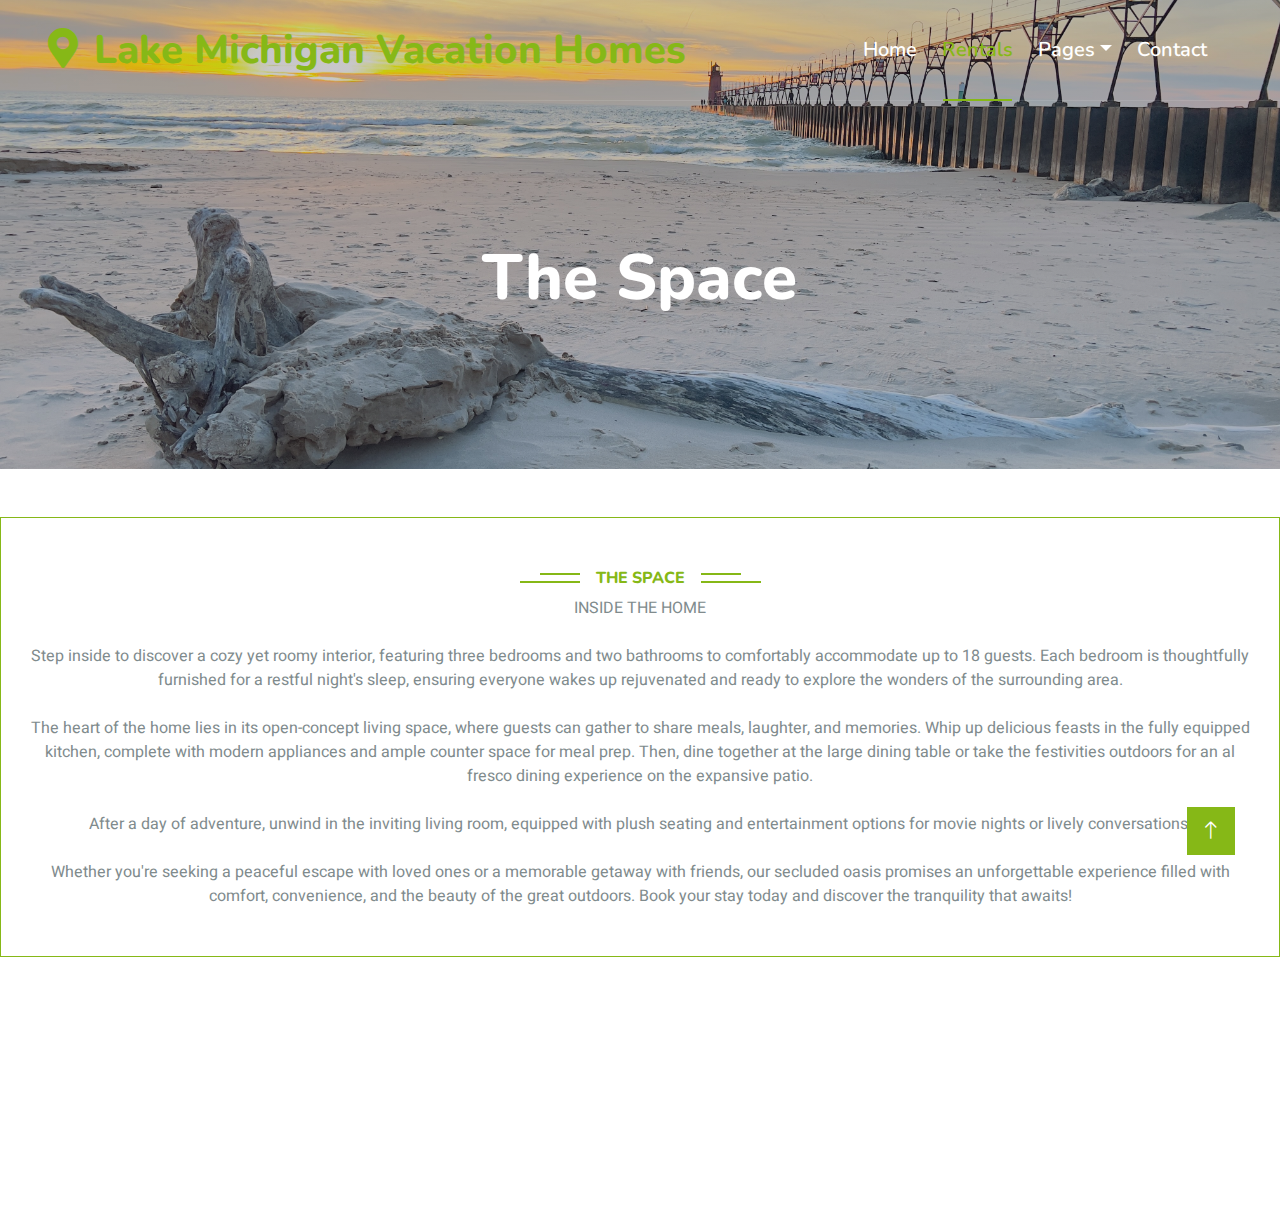
<file: TheSpace.html>
<!DOCTYPE html>
<html lang="en">

<head>
    <meta charset="utf-8">
    <title>Rentals</title>
    <meta content="width=device-width, initial-scale=1.0" name="viewport">
    <meta content="" name="keywords">
    <meta content="" name="description">

    <!-- Favicon -->
    <link href="img/favicon.ico" rel="icon">

    <!-- Google Web Fonts -->
    <link rel="preconnect" href="https://fonts.googleapis.com">
    <link rel="preconnect" href="https://fonts.gstatic.com" crossorigin>
    <link href="https://fonts.googleapis.com/css2?family=Heebo:wght@400;500;600&family=Nunito:wght@600;700;800&display=swap" rel="stylesheet">

    <!-- Icon Font Stylesheet -->
    <link href="https://cdnjs.cloudflare.com/ajax/libs/font-awesome/5.10.0/css/all.min.css" rel="stylesheet">
    <link href="https://cdn.jsdelivr.net/npm/bootstrap-icons@1.4.1/font/bootstrap-icons.css" rel="stylesheet">

    <!-- Libraries Stylesheet -->
    <link href="lib/animate/animate.min.css" rel="stylesheet">
    <link href="lib/owlcarousel/assets/owl.carousel.min.css" rel="stylesheet">
    <link href="lib/tempusdominus/css/tempusdominus-bootstrap-4.min.css" rel="stylesheet" />

    <!-- Customized Bootstrap Stylesheet -->
    <link href="css/bootstrap.min.css" rel="stylesheet">

    <!-- Template Stylesheet -->
    <link href="css/style.css" rel="stylesheet">
</head>

<body>
    <!-- Spinner Start -->
    <div id="spinner" class="show bg-white position-fixed translate-middle w-100 vh-100 top-50 start-50 d-flex align-items-center justify-content-center">
        <div class="spinner-border text-primary" style="width: 3rem; height: 3rem;" role="status">
            <span class="sr-only">Loading...</span>
        </div>
    </div>
    <!-- Spinner End -->

    <!-- Navbar & Hero Start -->
    <div class="container-fluid position-relative p-0">
        <nav class="navbar navbar-expand-lg navbar-light px-4 px-lg-5 py-3 py-lg-0">
            <a href="" class="navbar-brand p-0">
                <h1 class="text-primary m-0"><i class="fa fa-map-marker-alt me-3"></i>Lake Michigan Vacation Homes</h1>
                <!-- <img src="img/logo.png" alt="Logo"> -->
            </a>
            <button class="navbar-toggler" type="button" data-bs-toggle="collapse" data-bs-target="#navbarCollapse">
                <span class="fa fa-bars"></span>
            </button>
            <div class="collapse navbar-collapse" id="navbarCollapse">
                <div class="navbar-nav ms-auto py-0">
                    <a href="index.html" class="nav-item nav-link">Home</a>
                    <a href="rentals.html" class="nav-item nav-link active">Rentals</a>
                    <div class="nav-item dropdown">
                        <a href="#" class="nav-link dropdown-toggle" data-bs-toggle="dropdown">Pages</a>
                        <div class="dropdown-menu m-0">
                            <a href="destination.html" class="dropdown-item">Destination</a>
                            <a href="booking.html" class="dropdown-item">Booking</a>
                            <a href="team.html" class="dropdown-item">Travel Guides</a>
                            <a href="testimonial.html" class="dropdown-item">Testimonial</a>
                        </div>
                    </div>
                    <a href="contact.html" class="nav-item nav-link">Contact</a>
                </div>
            </div>
        </nav>

        <div class="container-fluid bg-primary py-5 mb-5 hero-header">
            <div class="container py-5">
                <div class="row justify-content-center py-5">
                    <div class="col-lg-10 pt-lg-5 mt-lg-5 text-center">
                        <h1 class="display-3 text-white animated slideInDown">The Space</h1>
                    </div>
                </div>
            </div>
        </div>
    </div>
    <!-- Navbar & Hero End -->
    
    <!-- The Space Start -->
    <div class="text-center wow fadeInUp" data-wow-delay="0.1s">
        <div class="position-relative border border-primary pt-5 pb-4 px-4">
            <h6 class="section-title bg-white text-center text-primary px-3">The Space</h6>
            <p class="mb-4">INSIDE THE HOME</p>
            <p class="mb-4">Step inside to discover a cozy yet roomy interior, featuring three bedrooms and two bathrooms to comfortably accommodate up to 18 guests. Each bedroom is thoughtfully furnished for a restful night's sleep, ensuring everyone wakes up rejuvenated and ready to explore the wonders of the surrounding area.</p>
            <p class="mb-4">The heart of the home lies in its open-concept living space, where guests can gather to share meals, laughter, and memories. Whip up delicious feasts in the fully equipped kitchen, complete with modern appliances and ample counter space for meal prep. Then, dine together at the large dining table or take the festivities outdoors for an al fresco dining experience on the expansive patio.</p>
            <p class="mb-4">After a day of adventure, unwind in the inviting living room, equipped with plush seating and entertainment options for movie nights or lively conversations.</p>
            <p class="mb-4">Whether you're seeking a peaceful escape with loved ones or a memorable getaway with friends, our secluded oasis promises an unforgettable experience filled with comfort, convenience, and the beauty of the great outdoors. Book your stay today and discover the tranquility that awaits!</p>
            
        </div>
    </div>
    <!-- The Space End -->

    <!-- Footer Start -->
    <div class="container-fluid bg-dark text-light footer pt-3 mt-3 wow fadeIn" data-wow-delay="0.1s">
        <div class="container py-3">
            <div class="row g-3">
                <div class="col-lg-3 col-md-6">
                    <h4 class="text-white mb-3">Company</h4>
                    <a class="btn btn-link" href="index.html">About Us</a>
                    <a class="btn btn-link" href="contact.html">Contact Us</a>
                </div>
                <div class="col-lg-3 col-md-6">
                    <h4 class="text-white mb-3">Contact</h4>
                    <p class="mb-2"><i class="fa fa-phone-alt me-3"></i>+012 345 67890</p>
                    <p class="mb-2"><i class="fa fa-envelope me-3"></i>LakeMichiganVacationHomes@outlook.com</p>
                </div>
            </div>
        </div>
        <div class="container">
            <div class="copyright">
                <div class="row">
                    <div class="col-md-6 text-center text-md-start mb-3 mb-md-0">
                        &copy; <a class="border-bottom" href="#">Lake Michigan Vacation Homes</a>, All Right Reserved.

                        <!--/*** This template is free as long as you keep the footer author’s credit link/attribution link/backlink. If you'd like to use the template without the footer author’s credit link/attribution link/backlink, you can purchase the Credit Removal License from "https://htmlcodex.com/credit-removal". Thank you for your support. ***/-->
                        Designed By <a class="border-bottom" href="https://htmlcodex.com">HTML Codex</a>
                    </div>
                </div>
            </div>
        </div>
    </div>
    <!-- Footer End -->

    <!-- Back to Top -->
    <a href="#" class="btn btn-lg btn-primary btn-lg-square back-to-top"><i class="bi bi-arrow-up"></i></a>


    <!-- JavaScript Libraries -->
    <script src="https://code.jquery.com/jquery-3.4.1.min.js"></script>
    <script src="https://cdn.jsdelivr.net/npm/bootstrap@5.0.0/dist/js/bootstrap.bundle.min.js"></script>
    <script src="lib/wow/wow.min.js"></script>
    <script src="lib/easing/easing.min.js"></script>
    <script src="lib/waypoints/waypoints.min.js"></script>
    <script src="lib/owlcarousel/owl.carousel.min.js"></script>
    <script src="lib/tempusdominus/js/moment.min.js"></script>
    <script src="lib/tempusdominus/js/moment-timezone.min.js"></script>
    <script src="lib/tempusdominus/js/tempusdominus-bootstrap-4.min.js"></script>

    <!-- Template Javascript -->
    <script src="js/main.js"></script>
</body>

</html>
</file>
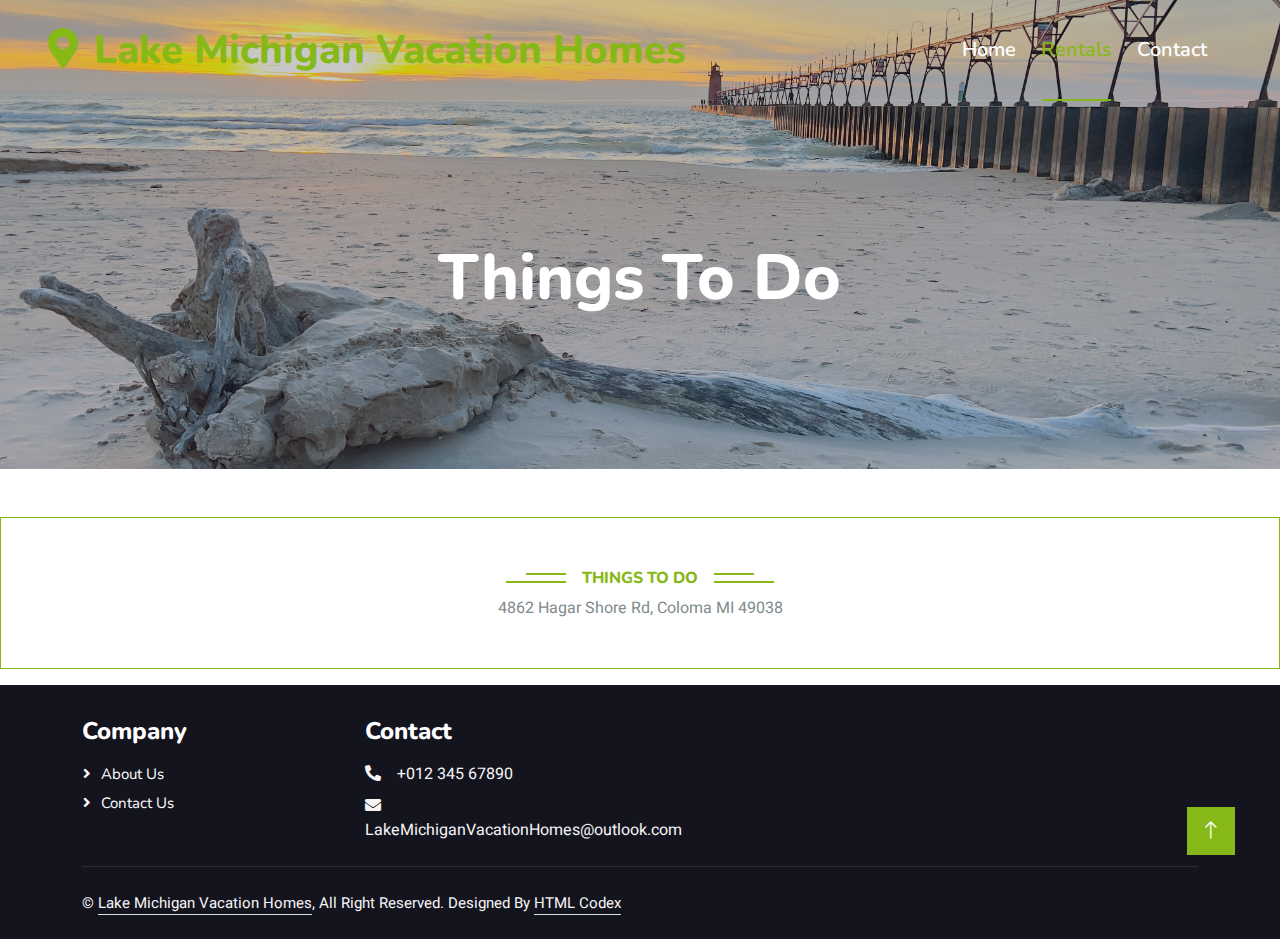
<file: ThingsToDo.html>
<!DOCTYPE html>
<html lang="en">

<head>
    <meta charset="utf-8">
    <title>Rentals</title>
    <meta content="width=device-width, initial-scale=1.0" name="viewport">
    <meta content="" name="keywords">
    <meta content="" name="description">

    <!-- Favicon -->
    <link href="img/favicon.ico" rel="icon">

    <!-- Google Web Fonts -->
    <link rel="preconnect" href="https://fonts.googleapis.com">
    <link rel="preconnect" href="https://fonts.gstatic.com" crossorigin>
    <link href="https://fonts.googleapis.com/css2?family=Heebo:wght@400;500;600&family=Nunito:wght@600;700;800&display=swap" rel="stylesheet">

    <!-- Icon Font Stylesheet -->
    <link href="https://cdnjs.cloudflare.com/ajax/libs/font-awesome/5.10.0/css/all.min.css" rel="stylesheet">
    <link href="https://cdn.jsdelivr.net/npm/bootstrap-icons@1.4.1/font/bootstrap-icons.css" rel="stylesheet">

    <!-- Libraries Stylesheet -->
    <link href="lib/animate/animate.min.css" rel="stylesheet">
    <link href="lib/owlcarousel/assets/owl.carousel.min.css" rel="stylesheet">
    <link href="lib/tempusdominus/css/tempusdominus-bootstrap-4.min.css" rel="stylesheet" />

    <!-- Customized Bootstrap Stylesheet -->
    <link href="css/bootstrap.min.css" rel="stylesheet">

    <!-- Template Stylesheet -->
    <link href="css/style.css" rel="stylesheet">
</head>

<body>
    <!-- Spinner Start -->
    <div id="spinner" class="show bg-white position-fixed translate-middle w-100 vh-100 top-50 start-50 d-flex align-items-center justify-content-center">
        <div class="spinner-border text-primary" style="width: 3rem; height: 3rem;" role="status">
            <span class="sr-only">Loading...</span>
        </div>
    </div>
    <!-- Spinner End -->

    <!-- Navbar & Hero Start -->
    <div class="container-fluid position-relative p-0">
        <nav class="navbar navbar-expand-lg navbar-light px-4 px-lg-5 py-3 py-lg-0">
            <a href="" class="navbar-brand p-0">
                <h1 class="text-primary m-0"><i class="fa fa-map-marker-alt me-3"></i>Lake Michigan Vacation Homes</h1>
                <!-- <img src="img/logo.png" alt="Logo"> -->
            </a>
            <button class="navbar-toggler" type="button" data-bs-toggle="collapse" data-bs-target="#navbarCollapse">
                <span class="fa fa-bars"></span>
            </button>
            <div class="collapse navbar-collapse" id="navbarCollapse">
                <div class="navbar-nav ms-auto py-0">
                    <a href="index.html" class="nav-item nav-link">Home</a>
                    <a href="rentals.html" class="nav-item nav-link active">Rentals</a>
                    <a href="contact.html" class="nav-item nav-link">Contact</a>
                </div>
            </div>
        </nav>

        <div class="container-fluid bg-primary py-5 mb-5 hero-header">
            <div class="container py-5">
                <div class="row justify-content-center py-5">
                    <div class="col-lg-10 pt-lg-5 mt-lg-5 text-center">
                        <h1 class="display-3 text-white animated slideInDown">Things To Do</h1>
                    </div>
                </div>
            </div>
        </div>
    </div>
    <!-- Navbar & Hero End -->
    
    <!-- Things To Do Start -->
    <div class="text-center wow fadeInUp" data-wow-delay="0.1s">
        <div class="position-relative border border-primary pt-5 pb-4 px-4">
            <h6 class="section-title bg-white text-center text-primary px-3">Things To Do</h6>
            <p class="mb-4">4862 Hagar Shore Rd, Coloma MI 49038</p>
        </div>
    </div>
    <!-- Things To Do End -->

    <!-- Footer Start -->
    <div class="container-fluid bg-dark text-light footer pt-3 mt-3 wow fadeIn" data-wow-delay="0.1s">
        <div class="container py-3">
            <div class="row g-3">
                <div class="col-lg-3 col-md-6">
                    <h4 class="text-white mb-3">Company</h4>
                    <a class="btn btn-link" href="index.html">About Us</a>
                    <a class="btn btn-link" href="contact.html">Contact Us</a>
                </div>
                <div class="col-lg-3 col-md-6">
                    <h4 class="text-white mb-3">Contact</h4>
                    <p class="mb-2"><i class="fa fa-phone-alt me-3"></i>+012 345 67890</p>
                    <p class="mb-2"><i class="fa fa-envelope me-3"></i>LakeMichiganVacationHomes@outlook.com</p>
                </div>
            </div>
        </div>
        <div class="container">
            <div class="copyright">
                <div class="row">
                    <div class="col-md-6 text-center text-md-start mb-3 mb-md-0">
                        &copy; <a class="border-bottom" href="#">Lake Michigan Vacation Homes</a>, All Right Reserved.

                        <!--/*** This template is free as long as you keep the footer author’s credit link/attribution link/backlink. If you'd like to use the template without the footer author’s credit link/attribution link/backlink, you can purchase the Credit Removal License from "https://htmlcodex.com/credit-removal". Thank you for your support. ***/-->
                        Designed By <a class="border-bottom" href="https://htmlcodex.com">HTML Codex</a>
                    </div>
                </div>
            </div>
        </div>
    </div>
    <!-- Footer End -->

    <!-- Back to Top -->
    <a href="#" class="btn btn-lg btn-primary btn-lg-square back-to-top"><i class="bi bi-arrow-up"></i></a>


    <!-- JavaScript Libraries -->
    <script src="https://code.jquery.com/jquery-3.4.1.min.js"></script>
    <script src="https://cdn.jsdelivr.net/npm/bootstrap@5.0.0/dist/js/bootstrap.bundle.min.js"></script>
    <script src="lib/wow/wow.min.js"></script>
    <script src="lib/easing/easing.min.js"></script>
    <script src="lib/waypoints/waypoints.min.js"></script>
    <script src="lib/owlcarousel/owl.carousel.min.js"></script>
    <script src="lib/tempusdominus/js/moment.min.js"></script>
    <script src="lib/tempusdominus/js/moment-timezone.min.js"></script>
    <script src="lib/tempusdominus/js/tempusdominus-bootstrap-4.min.js"></script>

    <!-- Template Javascript -->
    <script src="js/main.js"></script>
</body>

</html>
</file>
<file: css/style.css>
/********** Template CSS **********/
:root {
    --primary: #86B817;
    --secondary: #FE8800;
    --light: #F5F5F5;
    --dark: #14141F;
}

.fw-medium {
    font-weight: 600 !important;
}

.fw-semi-bold {
    font-weight: 700 !important;
}

.back-to-top {
    position: fixed;
    display: none;
    right: 45px;
    bottom: 45px;
    z-index: 99;
}


/*** Spinner ***/
#spinner {
    opacity: 0;
    visibility: hidden;
    transition: opacity .5s ease-out, visibility 0s linear .5s;
    z-index: 99999;
}

#spinner.show {
    transition: opacity .5s ease-out, visibility 0s linear 0s;
    visibility: visible;
    opacity: 1;
}


/*** Button ***/
.btn {
    font-family: 'Nunito', sans-serif;
    font-weight: 600;
    transition: .5s;
}

.btn.btn-primary,
.btn.btn-secondary {
    color: #ffffff;
}

.btn-square {
    width: 38px;
    height: 38px;
}

.btn-sm-square {
    width: 32px;
    height: 32px;
}

.btn-lg-square {
    width: 48px;
    height: 48px;
}

.btn-square,
.btn-sm-square,
.btn-lg-square {
    padding: 0;
    display: flex;
    align-items: center;
    justify-content: center;
    font-weight: normal;
    border-radius: 0px;
}


/*** Navbar ***/
.navbar-light .navbar-nav .nav-link {
    font-family: 'Nunito', sans-serif;
    position: relative;
    margin-right: 25px;
    padding: 35px 0;
    color: #ffffff !important;
    font-size: 20px;
    font-weight: 600;
    outline: none;
    transition: .5s;
}

.sticky-top.navbar-light .navbar-nav .nav-link {
    padding: 20px 0;
    color: var(--dark) !important;
}

.navbar-light .navbar-nav .nav-link:hover,
.navbar-light .navbar-nav .nav-link.active {
    color: var(--primary) !important;
}

.navbar-light .navbar-brand img {
    max-height: 60px;
    transition: .5s;
}

.sticky-top.navbar-light .navbar-brand img {
    max-height: 45px;
}

@media (max-width: 991.98px) {
    .sticky-top.navbar-light {
        position: relative;
        background: #FFFFFF;
    }

    .navbar-light .navbar-collapse {
        margin-top: 15px;
        border-top: 1px solid #DDDDDD;
    }

    .navbar-light .navbar-nav .nav-link,
    .sticky-top.navbar-light .navbar-nav .nav-link {
        padding: 10px 0;
        margin-left: 0;
        color: var(--dark) !important;
    }

    .navbar-light .navbar-brand img {
        max-height: 45px;
    }
}

@media (min-width: 992px) {
    .navbar-light {
        position: absolute;
        width: 100%;
        top: 0;
        left: 0;
        border-bottom: 1px solid rgba(256, 256, 256, .1);
        z-index: 999;
    }
    
    .sticky-top.navbar-light {
        position: fixed;
        background: #FFFFFF;
    }

    .navbar-light .navbar-nav .nav-link::before {
        position: absolute;
        content: "";
        width: 0;
        height: 2px;
        bottom: -1px;
        left: 50%;
        background: var(--primary);
        transition: .5s;
    }

    .navbar-light .navbar-nav .nav-link:hover::before,
    .navbar-light .navbar-nav .nav-link.active::before {
        width: calc(100% - 2px);
        left: 1px;
    }

    .navbar-light .navbar-nav .nav-link.nav-contact::before {
        display: none;
    }
}


/*** Hero Header (background) ***/
.hero-header {
    background:linear-gradient(rgba(74, 76, 79, 0.2), rgba(74, 76, 79, 0.2)),url(../img/sunsetmain.jpg);
    background-position: center center;
    background-repeat: no-repeat;
    background-size: cover;
}

.breadcrumb-item + .breadcrumb-item::before {
    color: rgba(255, 255, 255, 0.5);
}


/*** Section Title ***/
.section-title {
    position: relative;
    display: inline-block;
    text-transform: uppercase;
}

.section-title::before {
    position: absolute;
    content: "";
    width: calc(100% + 80px);
    height: 2px;
    top: 4px;
    left: -40px;
    background: var(--primary);
    z-index: -1;
}

.section-title::after {
    position: absolute;
    content: "";
    width: calc(100% + 120px);
    height: 2px;
    bottom: 5px;
    left: -60px;
    background: var(--primary);
    z-index: -1;
}

.section-title.text-start::before {
    width: calc(100% + 40px);
    left: 0;
}

.section-title.text-start::after {
    width: calc(100% + 60px);
    left: 0;
}


/*** Service ***/
.service-item {
    box-shadow: 0 0 45px rgba(0, 0, 0, .08);
    transition: .5s;
}

.service-item:hover {
    background: var(--primary);
}

.service-item * {
    transition: .5s;
}

.service-item:hover * {
    color: var(--light) !important;
}


/*** Destination ***/
.destination img {
    transition: .5s;
}

.destination a:hover img {
    transform: scale(1.1);
}

/*** Booking ***/
.booking {
    background: linear-gradient(rgba(15, 23, 43, .7), rgba(15, 23, 43, .7)), url(../img/booking.jpg);
    background-position: center center;
    background-repeat: no-repeat;
    background-size: cover;
}


/*** Team ***/
.team-item {
    box-shadow: 0 0 45px rgba(0, 0, 0, .08);
}

.team-item img {
    transition: .5s;
}

.team-item:hover img {
    transform: scale(1.1);
}

.team-item .btn {
    background: #FFFFFF;
    color: var(--primary);
    border-radius: 20px;
    border-bottom: 1px solid var(--primary);
}

.team-item .btn:hover {
    background: var(--primary);
    color: #FFFFFF;
}


/*** Testimonial ***/
.testimonial-carousel::before {
    position: absolute;
    content: "";
    top: 0;
    left: 0;
    height: 100%;
    width: 0;
    background: linear-gradient(to right, rgba(255, 255, 255, 1) 0%, rgba(255, 255, 255, 0) 100%);
    z-index: 1;
}

.testimonial-carousel::after {
    position: absolute;
    content: "";
    top: 0;
    right: 0;
    height: 100%;
    width: 0;
    background: linear-gradient(to left, rgba(255, 255, 255, 1) 0%, rgba(255, 255, 255, 0) 100%);
    z-index: 1;
}

@media (min-width: 768px) {
    .testimonial-carousel::before,
    .testimonial-carousel::after {
        width: 200px;
    }
}

@media (min-width: 992px) {
    .testimonial-carousel::before,
    .testimonial-carousel::after {
        width: 300px;
    }
}

.testimonial-carousel .owl-item .testimonial-item,
.testimonial-carousel .owl-item.center .testimonial-item * {
    transition: .5s;
}

.testimonial-carousel .owl-item.center .testimonial-item {
    background: var(--primary) !important;
    border-color: var(--primary) !important;
}

.testimonial-carousel .owl-item.center .testimonial-item * {
    color: #FFFFFF !important;
}

.testimonial-carousel .owl-dots {
    margin-top: 24px;
    display: flex;
    align-items: flex-end;
    justify-content: center;
}

.testimonial-carousel .owl-dot {
    position: relative;
    display: inline-block;
    margin: 0 5px;
    width: 15px;
    height: 15px;
    border: 1px solid #CCCCCC;
    border-radius: 15px;
    transition: .5s;
}

.testimonial-carousel .owl-dot.active {
    background: var(--primary);
    border-color: var(--primary);
}


/*** Footer ***/
.footer .btn.btn-social {
    margin-right: 5px;
    width: 35px;
    height: 35px;
    display: flex;
    align-items: center;
    justify-content: center;
    color: var(--light);
    font-weight: normal;
    border: 1px solid #FFFFFF;
    border-radius: 35px;
    transition: .3s;
}

.footer .btn.btn-social:hover {
    color: var(--primary);
}

.footer .btn.btn-link {
    display: block;
    margin-bottom: 5px;
    padding: 0;
    text-align: left;
    color: #FFFFFF;
    font-size: 15px;
    font-weight: normal;
    text-transform: capitalize;
    transition: .3s;
}

.footer .btn.btn-link::before {
    position: relative;
    content: "\f105";
    font-family: "Font Awesome 5 Free";
    font-weight: 900;
    margin-right: 10px;
}

.footer .btn.btn-link:hover {
    letter-spacing: 1px;
    box-shadow: none;
}

.footer .copyright {
    padding: 25px 0;
    font-size: 15px;
    border-top: 1px solid rgba(256, 256, 256, .1);
}

.footer .copyright a {
    color: var(--light);
}

.footer .footer-menu a {
    margin-right: 15px;
    padding-right: 15px;
    border-right: 1px solid rgba(255, 255, 255, .1);
}

.footer .footer-menu a:last-child {
    margin-right: 0;
    padding-right: 0;
    border-right: none;
}
</file>
